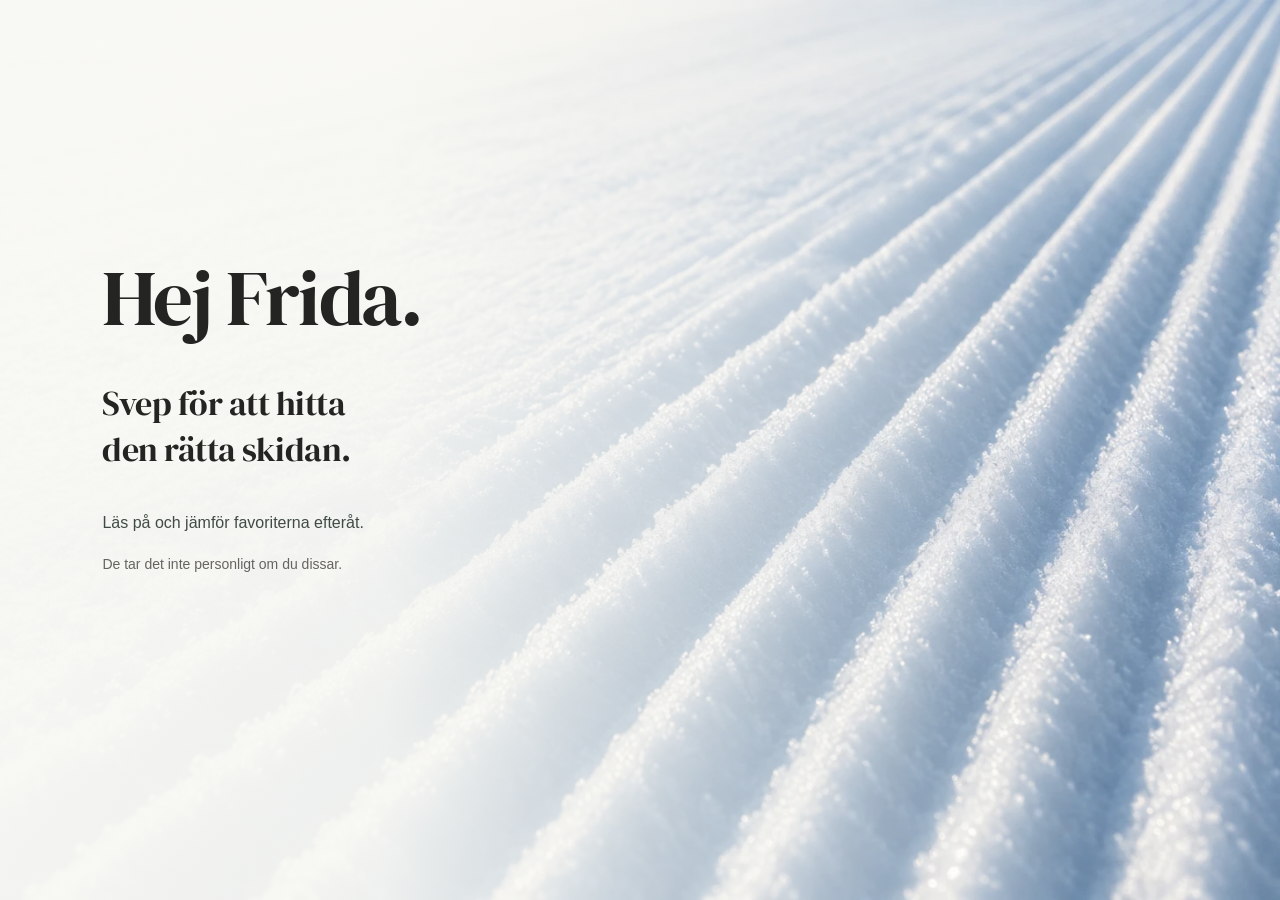
<file: index.html>
<!doctype html>
<html lang="sv" class="app-loading">
<head>
<meta charset="utf-8"><meta name="viewport" content="width=device-width, initial-scale=1">
<meta name="theme-color" content="#f8f8f4"><meta name="description" content="Tio pistskidor. Svep, välj och jämför. Min jämförelse till Frida, med tester, längder, radier och priser till Sverige.">
<title>Skidor till dig, Frida</title>
<style>html.app-loading{background:#fff}html.app-loading body{visibility:hidden}</style>
<link rel="preload" href="assets/corduroy-snow.webp" as="image"><link rel="stylesheet" href="style.css?v=20261024reset1">
</head>
<body>
<a class="skip" href="#content">Till innehållet</a>
<header class="header" hidden><div class="header-inner"><a class="wordmark" href="#start" aria-label="Till startsidan"><svg viewBox="0 0 28 30" aria-hidden="true"><path d="M6 25 15 5M14 25 23 5"/></svg>Till Frida</a><nav aria-label="Vyer"><button data-view="models"><svg class="nav-icon" viewBox="0 0 24 24" aria-hidden="true"><rect x="8" y="8" width="12" height="12" rx="2"/><path d="M16 8V5a2 2 0 0 0-2-2H5a2 2 0 0 0-2 2v9a2 2 0 0 0 2 2h3"/></svg><span class="nav-label">Dina val</span></button><button data-view="ranking"><svg class="nav-icon" viewBox="0 0 24 24" aria-hidden="true"><path d="M4 20V10h5v10M9 20V4h6v16M15 20v-7h5v7M3 20h18"/></svg><span class="nav-label">Topplista</span></button><button data-view="compare"><svg class="nav-icon" viewBox="0 0 24 24" aria-hidden="true"><rect x="3" y="4" width="7" height="16" rx="1.5"/><rect x="14" y="4" width="7" height="16" rx="1.5"/></svg><span class="nav-label">Jämför</span> <span id="nav-count">0</span></button></nav><button class="swipe-nav" data-view="intro">Svep igen</button><button class="about-button" data-about aria-label="Om guiden" title="Om guiden"><svg class="nav-icon" viewBox="0 0 24 24" aria-hidden="true"><circle cx="12" cy="12" r="9"/><path d="M9.1 9a3 3 0 0 1 5.8 1c0 2-3 2-3 4M12 17.5h.01"/></svg></button></div></header>
<main id="top" class="shell">
<div class="home-heading-wrap" hidden><h1 id="home-heading" class="home-heading" hidden>Dina skidval</h1><div class="home-actions"><button id="hidden-models" class="text-button" data-show-hidden hidden></button><button class="home-swipe" data-view="intro">Svep igen</button></div></div>
<section id="controls" aria-label="Dina val och sortering" hidden>
<div id="choice-filters" class="choice-filters" role="group" aria-label="Visa dina svepval"></div>
<div class="overview-toolbar"><label class="sort-control"><span>Rangordna skidorna efter</span><select id="perspective-select" aria-label="Sortera efter"></select></label><div class="toolbar-actions"><button id="reverse" class="sort-direction" title="Vänd sorteringen" aria-label="Vänd sorteringen" aria-pressed="false"><svg viewBox="0 0 24 24" aria-hidden="true"><path d="M8 4v16m-4-4 4 4 4-4M16 20V4m-4 4 4-4 4 4"/></svg><span>Lägst först</span></button></div></div>
</section>
<section id="content" tabindex="-1" aria-label="Skidjämförelse"></section>


</main>
<div id="compare-tray" class="compare-tray" hidden><div><span id="tray-count"></span><button id="clear-selection" class="text-button">Rensa</button></div><button class="primary-button" data-view="compare"><span>Jämför skidorna</span><svg viewBox="0 0 24 24" aria-hidden="true"><path d="M4 12h16m-6-6 6 6-6 6"/></svg></button></div>

<dialog id="about-dialog" class="about-dialog" aria-labelledby="about-title"><button class="dialog-close icon-button" aria-label="Stäng"><svg viewBox="0 0 24 24" aria-hidden="true"><path d="m6 6 12 12M18 6 6 18"/></svg></button><h2 id="about-title">Om uppgifterna</h2><p>Egenskaper (1–5), åkarnivå och rekommendationer är mina bedömningar. Högre poäng betyder mer av egenskapen.</p><p>Modellfakta och tester länkas på varje skida. Tester kan gälla andra längder eller årsmodeller. SkiEssentials är även återförsäljare.</p><p>Radien gäller rekommenderad längd. Bilder kan visa en annan längd av samma modell.</p><p>Priser och lager kontrollerades 21–24 oktober 2026.</p><h3>Dina val</h3><p>Dina val sparas bara i den här webbläsaren och delas inte med andra.</p><button id="manage-hidden" class="secondary-button" data-open-hidden>Visa dolda skidor</button><button class="secondary-button" data-clear-choices>Rensa mina svep</button><button class="secondary-button" data-reset-all>Återställ allt</button></dialog>

<dialog id="design-viewer" class="design-viewer" aria-labelledby="design-title"><header><h2 id="design-title">Jämför design</h2><button class="icon-button" data-close-design aria-label="Stäng bildjämförelsen" autofocus><svg viewBox="0 0 24 24" aria-hidden="true"><path d="m6 6 12 12M18 6 6 18"/></svg></button></header><div id="design-pair" class="design-pair"></div></dialog>
<dialog id="image-viewer" class="image-viewer" aria-labelledby="viewer-title"><header class="viewer-header"><h2 id="viewer-title"></h2><button data-image-action="close" class="icon-button" aria-label="Stäng bildvisaren" autofocus><svg viewBox="0 0 24 24" aria-hidden="true"><path d="m6 6 12 12M18 6 6 18"/></svg></button></header><div class="viewer-stage" aria-label="Skidbild. Svep åt sidan för att byta bild. Nyp för att zooma."><div class="viewer-image-frame"><img draggable="false" alt=""></div><p class="viewer-message" hidden></p></div><footer class="viewer-footer"><div class="viewer-tools"><div class="viewer-navigation"><button class="icon-button" data-image-action="prev" aria-label="Föregående bild"><svg viewBox="0 0 24 24" aria-hidden="true"><path d="m15 5-7 7 7 7"/></svg></button><button class="icon-button" data-image-action="next" aria-label="Nästa bild"><svg viewBox="0 0 24 24" aria-hidden="true"><path d="m9 5 7 7-7 7"/></svg></button></div><div class="viewer-zoom"><button class="icon-button" data-image-action="out" aria-label="Zooma ut"><svg viewBox="0 0 24 24" aria-hidden="true"><path d="M5 12h14"/></svg></button><button data-image-action="reset" aria-label="Återställ zoom">1×</button><button class="icon-button" data-image-action="in" aria-label="Zooma in"><svg viewBox="0 0 24 24" aria-hidden="true"><path d="M5 12h14M12 5v14"/></svg></button></div></div><p class="viewer-caption" aria-live="polite"></p><p class="viewer-help">Svep för att byta bild. Nyp för att zooma.</p></footer></dialog>

<div id="announcement" class="sr-only" role="status" aria-live="polite"></div><div id="toast" class="toast" role="status" hidden></div>
<script type="module" src="app.js?v=20261024reset1"></script>
</body></html>
</file>
<file: style.css>
@font-face{font-family:DM Serif;src:url('assets/DMSerifDisplay-Regular.ttf') format('truetype');font-display:swap}
:root{--paper:#f8f8f4;--ink:#242c2a;--muted:#666d68;--line:#dcded7;--accent:#315d51;--soft:#e8eee8;--white:#fff;--radius:14px;color-scheme:light;font-family:Arial,Helvetica,sans-serif;font-synthesis:none;font-size:16px;color:var(--ink);background:var(--paper)}
*{box-sizing:border-box}body{margin:0}button,input,select{font:inherit}button,a,select,input{ -webkit-tap-highlight-color:transparent}button{cursor:pointer;color:inherit}button{border:0;background:none}a{color:inherit;text-underline-offset:4px}button:disabled{opacity:.45;cursor:not-allowed}button:focus-visible,a:focus-visible,input:focus-visible,select:focus-visible,summary:focus-visible{outline:2px solid var(--accent);outline-offset:4px}button,a,input,select{touch-action:manipulation}.sr-only{position:absolute;width:1px;height:1px;padding:0;margin:-1px;overflow:hidden;clip:rect(0,0,0,0);white-space:nowrap;border:0}[hidden]{display:none!important}.skip{position:fixed;top:0;left:20px;transform:translateY(-120%);z-index:99;background:var(--white);padding:15px}.skip:focus{transform:none}
.header{border-bottom:1px solid var(--line);position:sticky;top:0;z-index:20;background:var(--paper)}.header-inner{max-width:1280px;min-height:78px;margin:auto;padding:0 48px;display:flex;align-items:center;justify-content:space-between;gap:24px}.wordmark{font-size:21px;font-weight:600;letter-spacing:-.6px;display:flex;align-items:center;gap:9px;text-decoration:none}.wordmark svg{width:26px;height:29px;stroke:var(--accent);stroke-width:2;fill:none}.edition{font-size:12px;font-weight:400;color:var(--muted);margin-left:5px;letter-spacing:0}nav{display:flex;gap:24px;align-self:stretch}nav button{position:relative;font-size:14px;padding:0 4px;color:var(--muted)}nav button[aria-current=page]{color:var(--ink)}nav button[aria-current=page]:after{content:'';position:absolute;bottom:0;height:2px;background:var(--accent);left:0;right:0}#nav-count{font-size:11px;padding:3px 6px;background:var(--soft);border-radius:5px;margin-left:4px}.about-button{font-size:13px}.about-button span{margin-left:8px}.shell{max-width:1280px;padding:0 48px;margin:auto}.hero{padding:65px 0 57px;display:flex;align-items:flex-end;justify-content:space-between;gap:32px}.eyebrow{font-size:11px;line-height:1.5;letter-spacing:1.8px;text-transform:uppercase;font-weight:600;margin:0 0 16px;color:var(--muted)}h1,h2,h3,p{margin-top:0}h1{font-family:DM Serif,Georgia,serif;font-weight:400;font-size:clamp(52px,6.6vw,86px);line-height:1.08;letter-spacing:-2.5px;margin:0 0 22px}h1 em{font-style:normal;color:var(--accent)}.intro{font-size:16px;color:var(--muted);line-height:1.7;margin-bottom:0}.profile{border-left:1px solid var(--line);padding:5px 0 3px 30px;min-width:270px}.profile-label{font-size:11px;text-transform:uppercase;letter-spacing:1.2px;color:var(--muted)}.profile p{font-size:22px;letter-spacing:-.5px;margin:16px 0 10px}.profile p span{color:#abb1aa;padding:0 5px}.profile div{font-size:13px;line-height:1.7;color:var(--muted)}.profile-foot{font-size:11px;display:block;margin-top:19px;color:var(--muted)}.content-head{display:flex;justify-content:space-between;align-items:center;border-top:1px solid var(--line);padding-top:27px;margin-bottom:22px;gap:16px}.content-head .eyebrow{margin:0}.muted{color:var(--muted)}.small{font-size:11px;line-height:1.6}.perspectives{display:flex;gap:5px;overflow:auto;padding-bottom:12px;scrollbar-width:thin}.perspectives button{font-size:13px;flex:none;min-height:41px;padding:10px 15px;border-radius:7px;transition:background .2s,color .2s}.perspectives button[aria-pressed=true]{background:var(--ink);color:white}.perspectives button:not([aria-pressed=true]):hover{background:var(--soft)}.filter-line{display:flex;justify-content:space-between;align-items:center;gap:20px;padding:16px 0;border-bottom:1px solid var(--line)}.search{display:flex;align-items:center;gap:9px;min-width:200px}.search svg{width:18px;height:18px;stroke:var(--muted);stroke-width:1.4;fill:none}.search input{border:0;background:transparent;padding:9px 0;width:220px;min-width:0;font-size:13px;color:var(--ink)}.search input::placeholder{color:var(--muted)}.filter-controls{display:flex;gap:22px;align-items:center}.check-filter{display:flex;align-items:center;gap:8px;font-size:12px;cursor:pointer}.check-filter input{accent-color:var(--accent);width:15px;height:15px}.filter-controls select{background:none;border:0;color:var(--ink);font-size:12px;max-width:145px;padding:10px 0}.icon-button{display:inline-flex;align-items:center;justify-content:center;width:40px;height:40px;border-radius:50%;flex:none}.icon-button:hover{background:var(--soft)}.icon-button svg{width:19px;height:19px;stroke:currentColor;stroke-width:1.5;fill:none}.icon-button[aria-pressed=true]{background:var(--soft)}
#content{scroll-margin-top:100px;outline:none}.perspective-intro{display:grid;grid-template-columns:1fr 1.05fr;gap:40px;padding:30px 0 25px;align-items:start}.perspective-intro h2{font-family:DM Serif,Georgia,serif;font-size:31px;font-weight:400;letter-spacing:-.7px;line-height:1.2;margin:0 0 10px}.kind{font-size:11px;color:var(--accent);text-transform:uppercase;letter-spacing:1px}.perspective-intro p{font-size:12px;line-height:1.7;color:var(--muted);margin:2px 0 0;max-width:550px}.result-note{display:flex;justify-content:space-between;font-size:11px;color:var(--muted);padding:7px 0 15px;border-bottom:1px solid var(--line)}.text-button{font-size:12px;text-decoration:underline;text-underline-offset:4px;padding:4px 0}.result-note .text-button{font-size:11px}.ranking-row{display:grid;grid-template-columns:42px 132px minmax(220px,1fr) 120px 100px 44px;gap:22px;align-items:center;min-height:170px;border-bottom:1px solid var(--line);padding:18px 0;position:relative}.rank-number{font-family:DM Serif,Georgia,serif;font-size:29px;color:#8a9289;font-variant-numeric:tabular-nums;align-self:start;margin-top:14px}.rank-number small{display:block;font-family:Arial,sans-serif;font-size:11px;margin-top:5px;letter-spacing:0;color:var(--muted)}.rank-image{width:132px;height:132px;border-radius:10px;overflow:hidden;background:#fff;display:flex;align-items:center;justify-content:center;padding:4px}.rank-image img{width:100%;height:100%;object-fit:contain;transition:transform .35s}.rank-image:hover img{transform:scale(1.06)}.model-name-button{text-align:left;padding:0;display:block}.brand{font-size:11px;letter-spacing:1.25px;text-transform:uppercase;color:var(--muted);display:block;margin-bottom:6px}.model-name-button h3{font-size:20px;letter-spacing:-.5px;line-height:1.2;margin:0 0 9px;font-weight:500}.row-copy .tag{font-size:11px;color:var(--accent)}.row-copy p{font-size:11px;line-height:1.6;color:var(--muted);margin:10px 0 0;max-width:425px}.row-metric strong{font-size:17px;font-weight:500;display:block;line-height:1.35}.row-metric span{display:block;font-size:11px;line-height:1.5;color:var(--muted);margin-top:5px}.row-metric .metric-small{font-size:13px}.select-ski{height:34px;width:34px;display:grid;place-content:center;border:1px solid var(--line);border-radius:50%;background:transparent;transition:background .2s,color .2s,border-color .2s}.select-ski svg{width:15px;height:15px;fill:none;stroke:currentColor;stroke-width:1.5}.select-ski[aria-pressed=true]{background:var(--accent);border-color:var(--accent);color:#fff}.select-ski:hover{border-color:var(--accent)}.empty{padding:60px 20px;text-align:center;border-bottom:1px solid var(--line)}.empty h2{font-family:DM Serif,Georgia,serif;font-weight:400;font-size:32px}.empty p{color:var(--muted);font-size:14px;line-height:1.7}.primary-button{background:var(--ink);border-radius:7px;color:white;font-size:12px;padding:13px 19px;min-height:43px}.primary-button:hover{background:var(--accent)}.primary-button span{margin-left:22px}.secondary-button{border:1px solid var(--line);border-radius:7px;font-size:12px;padding:11px 15px;min-height:43px}.secondary-button:hover{background:var(--soft)}
.model-grid{display:grid;grid-template-columns:repeat(4,minmax(0,1fr));gap:30px 22px;margin:28px 0 50px}.model-card{min-width:0;position:relative}.model-card-visual{height:235px;background:white;border-radius:var(--radius);position:relative;overflow:hidden}.model-card-visual>button:first-child{display:block;width:100%;height:100%;padding:15px}.model-card-visual img{width:100%;height:100%;object-fit:contain;transition:transform .4s}.model-card-visual:hover img{transform:scale(1.04)}.model-card-visual .select-ski{position:absolute;right:12px;top:12px;background:var(--white)}.model-card-visual .select-ski[aria-pressed=true]{background:var(--accent)}.image-count{position:absolute;bottom:12px;left:12px;display:flex;gap:4px;font-size:11px;color:var(--muted);pointer-events:none;background:var(--white);padding:4px 6px;border-radius:5px}.image-count svg{width:12px;height:12px;stroke:currentColor;fill:none}.model-card .brand{margin-top:19px}.model-card h3{font-size:17px;min-height:20px;margin-bottom:7px}.model-card .tag{font-size:11px;color:var(--accent)}.card-specs{display:flex;gap:16px;margin-top:17px;font-size:11px;color:var(--muted);border-top:1px solid var(--line);padding-top:14px}.card-specs strong{font-size:14px;display:block;color:var(--ink);font-weight:400;margin-bottom:4px}.learn{display:grid;grid-template-columns:1fr 1.05fr;gap:40px;padding:68px 0 60px;border-bottom:1px solid var(--line)}.learn h2{font-family:DM Serif,Georgia,serif;font-size:40px;font-weight:400;line-height:1.2;letter-spacing:-1px;margin:0}.learn-copy{display:grid;grid-template-columns:1fr 1fr;gap:25px}.learn-copy h3{font-size:14px;font-weight:500;margin:12px 0}.learn-copy p{font-size:12px;color:var(--muted);line-height:1.8;margin-bottom:0}.small-number{font-size:11px;color:var(--accent)}.learn-copy .learn-note{grid-column:1/-1;border-top:1px solid var(--line);padding-top:18px;font-size:11px}footer{padding:28px 0 105px;display:flex;align-items:center;justify-content:space-between;gap:24px}footer .wordmark{font-size:17px}footer p{font-size:11px;line-height:1.6;color:var(--muted);margin:0}footer button{font-size:11px}footer button span{margin-left:10px}.compare-tray{position:fixed;bottom:22px;left:50%;transform:translateX(-50%);padding:12px 13px 12px 22px;border-radius:12px;background:var(--white);box-shadow:0 6px 35px #192c2020;display:flex;justify-content:space-between;align-items:center;gap:40px;z-index:25;max-width:calc(100vw - 32px)}.compare-tray>div{display:flex;align-items:center;gap:20px;font-size:12px;white-space:nowrap}.compare-tray .text-button{font-size:11px;color:var(--muted)}.compare-tray .primary-button{white-space:nowrap}.compare-table-wrap{overflow:auto;border:1px solid var(--line);border-radius:var(--radius);margin:24px 0;scrollbar-width:thin}.compare-table{border-collapse:collapse;width:100%;table-layout:fixed;min-width:700px;font-size:12px}.compare-table th,.compare-table td{text-align:left;vertical-align:top;padding:18px;border-bottom:1px solid var(--line);border-right:1px solid var(--line);line-height:1.7}.compare-table th:first-child{width:145px;background:var(--paper);position:sticky;left:0;z-index:1;font-weight:400;color:var(--muted);font-size:11px}.compare-table thead th{background:var(--white);font-weight:500}.compare-table th:last-child,.compare-table td:last-child{border-right:0}.compare-table tr:last-child>*{border-bottom:0}.compare-product{width:100%;height:160px;object-fit:contain}.compare-table .brand{margin-top:12px}.compare-table h3{font-size:17px;line-height:1.2;margin-bottom:12px}.compare-actions{display:flex;gap:12px;flex-wrap:wrap}.compare-picker{display:flex;gap:8px;flex-wrap:wrap;margin:18px 0 28px}.compare-picker button{font-size:11px;border:1px solid var(--line);padding:10px 12px;border-radius:6px;min-height:39px}.compare-picker button[aria-pressed=true]{background:var(--soft);border-color:var(--accent)}.price-label{color:var(--accent);font-size:11px;line-height:1.6}.price-status{font-size:11px;line-height:1.6;color:var(--muted)}.offer-card{padding:20px 0;border-bottom:1px solid var(--line)}.offer-card strong{font-size:22px;font-weight:400}.offer-card p{font-size:12px;margin-top:10px}.offer-card .source-links{margin-top:12px}
dialog{border:0;border-radius:16px;padding:0;width:min(1040px,calc(100vw - 40px));max-height:90vh;max-height:90dvh;color:var(--ink);background:var(--paper);box-shadow:0 20px 100px #101d1740}dialog::backdrop{background:#19241e80}body:has(dialog[open]){overflow:hidden}.dialog-close{position:sticky;top:12px;float:right;margin:12px 12px 0 0;z-index:3;background:var(--white)}.detail-layout{display:grid;grid-template-columns:1fr 1fr;gap:38px;padding:16px 36px 36px;clear:both}.detail-gallery{position:sticky;top:0;align-self:start;min-width:0}.gallery-stage{position:relative;background:var(--white);border-radius:12px;height:350px;display:grid;place-content:center;overflow:hidden}.gallery-stage>img{width:100%;height:350px;object-fit:contain}.gallery-stage .gallery-next,.gallery-stage .gallery-prev{position:absolute;top:calc(50% - 20px);background:var(--paper);z-index:1}.gallery-prev{left:10px}.gallery-next{right:10px}.gallery-caption{display:flex;justify-content:space-between;gap:10px;font-size:11px;color:var(--muted);margin:12px 0}.gallery-thumbs{display:grid;grid-template-columns:repeat(4,1fr);gap:8px}.gallery-thumbs button{padding:3px;border:1px solid var(--line);border-radius:7px;height:65px;background:white;overflow:hidden}.gallery-thumbs button[aria-pressed=true]{border-color:var(--accent)}.gallery-thumbs img{width:100%;height:100%;object-fit:contain}.image-credit{font-size:11px;line-height:1.7;color:var(--muted);margin:15px 0 0}.detail-copy .brand{margin-top:0}.detail-copy h2{font-family:DM Serif,Georgia,serif;font-size:38px;font-weight:400;line-height:1.08;letter-spacing:-.7px;margin-bottom:14px}.detail-tag{color:var(--accent);font-size:12px}.detail-specs{display:grid;grid-template-columns:repeat(3,1fr);padding:22px 0;margin:20px 0;border-top:1px solid var(--line);border-bottom:1px solid var(--line);gap:12px}.detail-specs strong{display:block;font-size:21px;font-weight:400}.detail-specs span{display:block;font-size:11px;color:var(--muted);line-height:1.5;margin-top:7px}.detail-copy h3{font-size:13px;font-weight:600;margin:23px 0 10px}.detail-copy p{font-size:12px;line-height:1.8;color:var(--muted);margin-bottom:10px}.detail-copy .judgment{padding:15px 0;border-bottom:1px solid var(--line)}.judgment>span{font-size:11px;letter-spacing:1px;text-transform:uppercase;color:var(--accent)}.behavior{display:grid;grid-template-columns:1fr 1fr;gap:15px}.behavior>div{padding:15px 0;border-bottom:1px solid var(--line)}.behavior span{font-size:11px;color:var(--muted);display:block}.behavior strong{font-size:12px;font-weight:400;line-height:1.6;display:block;margin-top:7px}.source-links{display:flex;flex-direction:column;gap:10px;margin-top:15px}.source-links a{font-size:11px;line-height:1.5;color:var(--accent);width:fit-content}.source-links a:after{content:' ↗';font-size:11px}.detail-copy details{margin-top:20px;font-size:12px;border-top:1px solid var(--line);padding-top:16px}.detail-copy summary{cursor:pointer;line-height:1.5;padding:5px 0}.detail-copy details p{margin-top:12px}.about-dialog{max-width:650px;padding:35px 40px}.about-dialog .dialog-close{margin:-18px -22px 0 0}.about-dialog h2{font-family:DM Serif,Georgia,serif;font-size:37px;font-weight:400;line-height:1.1;clear:both}.about-dialog h3{font-size:14px;margin:24px 0 10px}.about-dialog p{font-size:13px;line-height:1.8;color:var(--muted)}.toast{position:fixed;bottom:100px;left:50%;transform:translateX(-50%);z-index:40;background:var(--ink);color:white;padding:13px 20px;border-radius:8px;font-size:12px;text-align:center;max-width:calc(100vw - 32px)}
::view-transition-old(root){animation:fade-out .15s ease both}::view-transition-new(root){animation:fade-in .28s ease both}@keyframes fade-out{to{opacity:0;transform:translateY(-4px)}}@keyframes fade-in{from{opacity:0;transform:translateY(7px)}to{opacity:1;transform:translateY(0)}}@keyframes dialog-in{from{opacity:0;transform:translateY(12px)}to{opacity:1;transform:translateY(0)}}dialog[open]{animation:dialog-in .25s ease-out}.header{view-transition-name:header}.compare-tray{view-transition-name:tray}html{scroll-behavior:smooth}
@media(min-width:1500px){.hero{padding-top:80px;padding-bottom:68px}}
@media(max-width:1000px){.shell{padding:0 30px}.header-inner{padding:0 30px}.ranking-row{grid-template-columns:30px 105px minmax(170px,1fr) 100px 85px 35px;gap:15px}.rank-image{width:105px;height:115px}.row-copy p{font-size:11px}.model-name-button h3{font-size:17px}.model-grid{grid-template-columns:repeat(3,1fr)}.profile{min-width:235px;padding-left:24px}.filter-controls{gap:13px}.detail-layout{gap:25px;padding:16px 25px 30px}.gallery-stage,.gallery-stage>img{height:310px}.header nav{gap:15px}}
@media(max-width:760px){.shell{padding:0 22px}.header-inner{padding:0 22px;min-height:65px;gap:10px}.wordmark{font-size:18px}.wordmark svg{width:20px}.edition{font-size:11px}.about-button{display:none}.header nav{gap:15px}.header nav button{font-size:12px}.hero{padding:43px 0 30px;gap:26px;display:block}h1{font-size:61px;letter-spacing:-2px;margin-bottom:17px}.intro{font-size:14px;line-height:1.7}.profile{border-left:0;border-top:1px solid var(--line);padding:20px 0 0;margin-top:27px;display:grid;grid-template-columns:1fr 1fr;column-gap:15px}.profile-label{font-size:11px;grid-column:1}.profile p{font-size:18px;margin:8px 0 0;grid-column:1}.profile div{font-size:11px;grid-column:2;grid-row:1/3;align-self:center}.profile-foot{font-size:11px;grid-column:1/-1;margin-top:12px}.content-head{padding-top:21px;margin-bottom:18px}.content-head .small{font-size:11px}.eyebrow{font-size:11px;letter-spacing:1.4px}.perspectives{gap:4px;margin-right:-22px;padding-right:22px;padding-bottom:10px}.perspectives button{font-size:12px;padding:10px 12px}.filter-line{display:block;padding:8px 0 12px}.search{min-width:0}.search input{width:100%;font-size:12px}.filter-controls{margin-top:10px;justify-content:space-between;gap:12px}.check-filter{font-size:11px}.filter-controls select{font-size:11px}.icon-button{width:35px;height:35px}.perspective-intro{grid-template-columns:1fr;gap:14px;padding:24px 0 20px}.perspective-intro h2{font-size:29px;margin-bottom:8px}.perspective-intro p{font-size:11px;line-height:1.8}.kind{font-size:11px}.ranking-row{grid-template-columns:24px 83px minmax(0,1fr) 32px;gap:10px;padding:18px 0;min-height:160px}.rank-number{font-size:25px;margin-top:10px}.rank-image{width:83px;height:108px}.row-copy{grid-column:3}.model-name-button h3{font-size:16px;margin-bottom:8px}.brand{font-size:11px;margin-bottom:5px}.row-copy .tag{font-size:11px}.row-copy p{font-size:11px;margin-top:8px}.ranking-row>.select-ski{grid-column:4;grid-row:1;align-self:start;margin-top:8px}.row-metric{grid-row:2;grid-column:3/5;margin-top:0;display:flex;align-items:baseline;gap:7px}.row-metric strong{font-size:14px;display:inline}.row-metric span{font-size:11px;display:inline;margin:0}.row-metric.secondary{grid-column:2;grid-row:2;display:block;text-align:center}.row-metric.secondary strong{display:block;font-size:12px}.row-metric.secondary span{display:block;font-size:11px;margin-top:4px}.ranking-row .metric-small{font-size:12px}.result-note{font-size:11px}.model-grid{grid-template-columns:repeat(2,minmax(0,1fr));gap:25px 14px}.model-card-visual{height:200px}.model-card-visual>button:first-child{padding:10px}.model-card h3{font-size:15px;line-height:1.2}.model-card .brand{margin-top:16px}.card-specs{gap:11px;font-size:11px;flex-wrap:wrap}.card-specs strong{font-size:13px}.model-card .tag{font-size:11px}.learn{grid-template-columns:1fr;gap:30px;padding:42px 0}.learn h2{font-size:35px}.learn-copy{gap:20px}.learn-copy p{font-size:11px}.learn-copy h3{font-size:13px}.learn-copy .learn-note{font-size:11px}footer{flex-wrap:wrap;gap:18px;padding-bottom:115px}footer p{order:3;width:100%;font-size:11px}footer button{margin-left:auto}.compare-tray{width:calc(100vw - 28px);bottom:14px;padding:10px 10px 10px 15px;gap:12px}.compare-tray>div{font-size:11px;gap:12px}.compare-tray .primary-button{font-size:11px;padding:12px}.compare-tray .primary-button span{margin-left:12px}.compare-table th:first-child{width:112px}.compare-table th,.compare-table td{padding:13px}.compare-table{font-size:11px;min-width:680px}.compare-product{height:130px}.compare-table h3{font-size:15px}.detail-layout{display:block;padding:10px 20px 30px}.detail-gallery{position:static}.gallery-stage,.gallery-stage>img{height:285px}.detail-copy{margin-top:28px}.detail-copy h2{font-size:34px}.gallery-thumbs button{height:58px}dialog{width:calc(100vw - 20px);max-height:94vh;max-height:94dvh;border-radius:12px}.dialog-close{top:10px;margin:10px 10px 0 0}.detail-specs strong{font-size:19px}.about-dialog{padding:30px 23px}.about-dialog .dialog-close{margin:-15px -10px 0 0}.about-dialog h2{font-size:32px}.about-dialog p{font-size:12px}}
@media(max-width:380px){.header-inner{padding:0 14px}.shell{padding:0 16px}.header nav{gap:8px}.wordmark{font-size:16px}.header .edition{display:none}h1{font-size:52px}.profile div{font-size:11px}.ranking-row{grid-template-columns:20px 70px minmax(0,1fr) 30px;gap:8px}.rank-image{width:70px}.model-name-button h3{font-size:14px}.card-specs{gap:9px}.model-card-visual{height:170px}.model-card h3{font-size:14px}.check-filter{font-size:11px}}
@media(prefers-reduced-motion:reduce){*,*::before,*::after{animation-duration:.001ms!important;transition-duration:.001ms!important;scroll-behavior:auto!important}::view-transition-old(root),::view-transition-new(root){animation:none!important}}
.detail-top{display:flex;justify-content:space-between;align-items:center;gap:20px;padding:8px 0 30px}.detail-layout{padding:0 0 45px;gap:55px;grid-template-columns:1fr 1fr}.detail-copy .description{font-size:14px;line-height:1.8;margin-top:20px}.detail-gallery{top:105px}.detail-copy p{overflow-wrap:anywhere}.score-bars{display:grid;gap:17px;margin:24px 0 30px}.score-bar>div:first-child{display:flex;align-items:baseline;justify-content:space-between;gap:10px;font-size:11px;margin-bottom:8px}.score-bar strong{font-weight:500;font-size:12px;white-space:nowrap}.score-bar strong span{font-size:11px;color:var(--muted);font-weight:400}.score-bar small{font-size:11px;color:var(--muted);font-weight:400}.meter-track{height:5px;border-radius:4px;background:#dde2dc;overflow:hidden}.meter-track>span{display:block;height:100%;background:var(--accent);border-radius:4px;transform-origin:left;animation:meter-fill .4s ease-out}.score-method{padding:28px 0;border-top:1px solid var(--line)}.score-method h3{font-family:DM Serif,Georgia,serif;font-size:26px;font-weight:400}.score-method>p{font-size:12px;line-height:1.8;color:var(--muted);max-width:700px}.score-method>div{display:grid;grid-template-columns:1fr 1fr;gap:5px 40px;margin-top:20px}.score-method>div p{font-size:11px;line-height:1.8;color:var(--muted)}.score-method strong{display:block;font-weight:500;color:var(--ink)}.compare-options{display:flex;justify-content:space-between;gap:20px;align-items:center;margin:24px 0}.compare-options label{display:flex;align-items:center;gap:8px;font-size:12px}.compare-options input{accent-color:var(--accent)}.compare-table .score-bar>div:first-child{font-size:11px;flex-wrap:wrap}.compare-table .score-bar>div:first-child>span{display:none}.compare-table th>span.small{display:block;margin-top:8px;font-size:11px}.price-breakdown{font-size:11px;margin:20px 0;display:grid;gap:10px}.price-breakdown>div{display:flex;justify-content:space-between;gap:20px}.price-breakdown dt{color:var(--muted)}.price-breakdown dd{margin:0;text-align:right;flex:none}.gallery-stage{cursor:default}.image-credit a{overflow-wrap:anywhere}.model-name-button:hover h3{color:var(--accent)}.select-ski:focus-visible{outline-offset:4px}.rank-image img{mix-blend-mode:multiply}.model-card-visual img{mix-blend-mode:multiply}.detail-specs{overflow-wrap:anywhere}.compare-table .price-status{font-size:11px}.detail-gallery .gallery-thumbs button img{mix-blend-mode:multiply}
@keyframes meter-fill{from{transform:scaleX(0)}to{transform:scaleX(1)}}
@media(max-width:760px){.detail-layout{padding:0 0 35px;display:block}.detail-top{padding-bottom:22px;gap:12px}.detail-top .text-button{font-size:11px}.detail-top .secondary-button{font-size:11px;padding:10px}.score-method>div{grid-template-columns:1fr;gap:0}.compare-options{align-items:start}.compare-options label{font-size:11px;flex:none}.compare-options .small{font-size:11px}.detail-copy .description{font-size:13px}.price-breakdown{font-size:11px}}
@media print{.header,.compare-tray,.select-ski,#controls,footer button{display:none!important}.shell{max-width:100%;padding:0}.hero{padding:20px 0}.ranking-row{break-inside:avoid}.learn{display:none}.model-grid{grid-template-columns:repeat(3,1fr)}body{background:#fff}}

.hero{padding-top:38px;padding-bottom:35px}.hero>.eyebrow{display:none}.intro{font-size:16px}.row-copy p{font-size:12px}.perspective-intro p{font-size:13px}.detail-copy p{font-size:14px}.detail-copy .small,.image-credit{font-size:12px}.about-dialog p{font-size:14px}.score-bar>div:first-child{font-size:12px}.score-method p{font-size:13px}.content-head{padding-top:21px;margin-bottom:15px}.learn-copy p{font-size:13px}.hero>div>.eyebrow,.learn>div>.eyebrow,.small-number{display:none}.hero h1{font-size:clamp(52px,6.6vw,78px)}@media(max-width:760px){.hero{padding:32px 0 26px}.hero h1{font-size:56px}.row-copy p{font-size:12px}.perspective-intro p{font-size:12px}.intro{font-size:14px}.detail-copy p{font-size:13px}.detail-layout{gap:0}.score-bar>div:first-child{font-size:12px}.learn-copy p{font-size:13px}}
.header nav button{white-space:nowrap}.hero h1{font-size:clamp(48px,6vw,70px)}@media(max-width:760px){.header .edition{display:none}.header-inner{gap:12px}.header nav{gap:12px}.hero h1{font-size:49px}.hero{padding:26px 0 22px}.profile{margin-top:20px;padding-top:16px}.profile-foot{display:none}.perspectives{scrollbar-width:none}.perspectives::-webkit-scrollbar{display:none}.profile p{white-space:nowrap;font-size:17px}.rank-image{min-height:108px}}
.detail-copy h1{font-family:DM Serif,Georgia,serif;font-size:38px;font-weight:400;line-height:1.08;letter-spacing:-.7px;margin:0 0 14px}.detail-copy h1:focus{outline:none}@media(max-width:760px){.detail-copy h1{font-size:34px}}
.hero .intro{max-width:560px}.hero h1 em{color:var(--ink)}.about-button{max-width:160px;line-height:1.5}.detail-copy h1{font-size:38px}.header .wordmark svg{display:none}@media(max-width:760px){.header .wordmark{font-size:17px;white-space:nowrap}.hero h1{font-size:49px}.detail-copy h1{font-size:34px}}
/* A small personal presentation, rather than a conventional website shell. */
body{background:#f6f6ef;padding-bottom:24px}.header{position:sticky;top:12px;width:fit-content;max-width:calc(100vw - 28px);margin:12px auto 0;border:0;background:#fff;border-radius:12px;box-shadow:0 3px 22px #28342b09}.header-inner{padding:0 10px;min-height:49px;gap:15px}.header .wordmark{display:none}.header nav{gap:3px;align-self:center}.header nav button{padding:11px 19px;font-size:13px;min-height:43px;border-radius:8px}.header nav button[aria-current=page]{background:var(--ink);color:white}.header nav button[aria-current=page]:after{display:none}.header nav button[aria-current=page] #nav-count{color:var(--ink)}.about-button{font-size:11px;padding:10px 8px;margin-right:4px}.about-button span{display:none}.shell{max-width:1200px}.hero{padding:43px 0 35px;align-items:center}.letter-from{font-size:13px;color:var(--muted);margin-bottom:19px}.hero h1{font-size:clamp(43px,5.4vw,64px);line-height:1.08;letter-spacing:-1.6px}.hero .intro{max-width:480px;font-size:14px;line-height:1.8}.profile{min-width:235px;padding-left:24px}.profile div{max-width:230px}.content-head{display:none}.perspectives{padding-top:8px;gap:4px}.perspectives button{background:transparent}.filter-line{border-bottom:0;padding:9px 0 16px}.model-grid{gap:28px 22px;margin-top:14px}.model-card{transition:transform .28s cubic-bezier(.2,.8,.2,1)}.model-card:hover{transform:translateY(-5px)}.model-card-visual{height:265px;background:#eceee7;isolation:isolate;overflow:hidden}.model-card-visual>button:first-child{padding:21px}.model-card-visual img{mix-blend-mode:multiply}.model-card:nth-child(2n) .model-card-visual{background:#eee9df}.model-card:nth-child(3n) .model-card-visual{background:#e6ece8}.model-card:nth-child(4n) .model-card-visual{background:#e8e9ee}.model-card-visual>button:first-child img{transform:rotate(-5deg);transition:transform .4s cubic-bezier(.2,.8,.2,1)}.model-card:nth-child(even) .model-card-visual>button:first-child img{transform:rotate(5deg)}.model-card-visual:hover>button:first-child img{transform:rotate(0) scale(1.07)}.model-card-visual .select-ski{width:42px;height:42px}.model-card h3{font-size:18px}.model-card .brand{font-size:11px;margin-top:17px}.image-count{background:transparent;color:#546154}.card-specs{border-top:0;padding-top:0;margin-top:16px}.perspective-intro{padding:22px 0 12px;gap:30px}.perspective-intro h2{font-size:29px}.perspective-intro p{font-size:13px}.models-view .perspective-intro{display:block}.models-view .perspective-intro p{margin-top:14px;max-width:620px}.models-view .perspective-intro .kind{display:none}.models-view .perspective-intro h2{font-family:Arial,Helvetica,sans-serif;font-size:17px;font-weight:400;letter-spacing:-.2px}.learn{padding:38px 0;margin-top:30px;border-bottom:0}.learn h2{font-size:31px}.detail-top{padding-top:40px}.detail-gallery{top:95px}.gallery-thumbs{grid-template-columns:repeat(5,minmax(0,1fr))}.gallery-thumbs button{min-width:0}.compare-table-wrap{background:#fff}.compare-table th:first-child{background:#f6f6ef}.about-dialog{background:#f6f6ef}.score-method{padding-bottom:70px}.model-name-button h3{transition:color .2s}.model-card .tag{font-size:12px;line-height:1.5}.compare-tray{bottom:17px}.letter-end{font-size:13px;line-height:1.8;color:var(--muted);padding:26px 0 95px}.presentation-hint{font-size:12px;color:var(--muted)}
@media(max-width:760px){.header{top:9px;margin-top:9px;max-width:calc(100vw - 24px);border-radius:10px}.header-inner{padding:3px 5px;min-height:48px;gap:4px}.header nav{gap:2px}.header nav button{padding:11px 17px;font-size:12px;min-height:42px}.header .about-button{display:none}.shell{padding:0 19px}.hero{padding:30px 0 17px;display:block}.letter-from{font-size:12px;margin-bottom:16px}.hero h1{font-size:43px;line-height:1.08;letter-spacing:-1.2px;margin-bottom:18px}.hero .intro{font-size:13px;line-height:1.8;max-width:350px}.profile{display:flex;flex-wrap:wrap;align-items:center;gap:7px 15px;margin-top:20px;padding:14px 0;border-bottom:1px solid var(--line);border-top:1px solid var(--line);min-width:0}.profile-label{display:none}.profile p{margin:0;font-size:15px;white-space:nowrap}.profile div{font-size:11px;line-height:1.5;max-width:185px}.profile div br{display:none}.perspectives{margin-right:-19px;padding-right:19px;padding-top:5px}.perspectives button{font-size:12px;padding:11px 13px;min-height:44px}.filter-line{padding-bottom:5px}.filter-controls{margin-top:5px;gap:8px}.filter-controls select{max-width:125px;min-height:42px}.check-filter{font-size:11px}.model-grid{gap:26px 13px;margin-top:17px}.model-card-visual{height:225px;border-radius:12px}.model-card-visual>button:first-child{padding:16px}.model-card-visual .select-ski{width:39px;height:39px;right:8px;top:8px}.model-card h3{font-size:16px;line-height:1.2;min-height:38px;margin-bottom:6px}.model-card .brand{font-size:11px;margin-top:15px}.model-card .tag{font-size:11px;line-height:1.5;display:block;min-height:32px}.card-specs{gap:9px;margin-top:12px}.card-specs strong{font-size:13px}.card-specs span{font-size:11px}.image-count{font-size:11px;left:8px;bottom:8px}.perspective-intro{padding-top:20px}.perspective-intro h2{font-size:27px}.perspective-intro p{font-size:12px}.models-view .perspective-intro h2{font-size:16px}.models-view .perspective-intro p{font-size:12px;margin-top:10px}.learn{padding-top:25px;gap:24px}.learn h2{font-size:29px}.detail-top{padding-top:28px}.gallery-thumbs{display:flex;overflow-x:auto;gap:8px;padding-bottom:3px}.gallery-thumbs button{min-width:65px;height:63px}.gallery-stage,.gallery-stage>img{height:300px}.gallery-stage .icon-button{width:43px;height:43px}.detail-copy{margin-top:25px}.detail-top .secondary-button{min-height:44px;padding:10px 13px;font-size:11px}.compare-options{flex-wrap:wrap;gap:8px}.compare-table{min-width:840px}.compare-table th:first-child{width:110px}.compare-picker button{min-height:44px}.select-ski{width:39px;height:39px}.ranking-row{grid-template-columns:22px 80px minmax(0,1fr) 39px}.rank-image{width:80px}.compare-tray{width:calc(100vw - 24px);padding:10px 10px 10px 14px}.compare-tray .primary-button{min-height:44px}.detail-copy .source-links a{line-height:1.7;padding:3px 0}.letter-end{font-size:12px}.profile-foot{display:none}}
@media(max-width:360px){.shell{padding:0 14px}.header nav button{padding:11px 13px}.hero h1{font-size:38px}.model-card-visual{height:200px}.profile{gap:7px 10px}.profile div{max-width:165px}.model-card h3{font-size:15px}.card-specs{column-gap:9px;row-gap:10px}.ranking-row{grid-template-columns:20px 64px minmax(0,1fr) 35px;gap:7px}.rank-image{width:64px}.select-ski{width:35px;height:35px}}
@media(prefers-reduced-motion:reduce){.model-card,.model-card img{transition:none!important}.model-card:hover{transform:none}.model-card-visual>button:first-child img{transform:none!important}}

.year-choice{padding:20px 0 25px;margin-bottom:22px;border:0}.year-tabs{display:flex;gap:8px;flex-wrap:wrap}.year-tabs button{border:1px solid var(--line);border-radius:7px;min-height:44px;padding:11px 16px;font-size:12px}.year-tabs button[aria-pressed=true]{border-color:var(--accent);background:var(--accent);color:white}.year-choice>p{font-size:12px;line-height:1.8;color:var(--muted);max-width:750px;margin:18px 0 12px}.year-choice>.source-links{display:flex;flex-direction:row;gap:15px;flex-wrap:wrap}.year-choice.compact{padding:0;margin:12px 0;border:0}.year-choice.compact .year-tabs{gap:4px}.year-choice.compact button{padding:7px;min-height:35px;font-size:10px}.compare-year{display:block;font-size:11px;color:var(--muted);margin:10px 0}.wide-product{rotate:-90deg}.gallery-stage>img{rotate:0deg}.year-tabs button:focus-visible{outline-offset:3px}.detail-copy>.description{max-width:600px}.gallery-caption{line-height:1.7}.image-credit{line-height:1.8}
@media(max-width:760px){.year-choice{padding:14px 0 20px;margin-bottom:22px}.year-tabs{gap:7px}.year-tabs button{font-size:12px;padding:12px;min-height:46px}.year-choice>p{font-size:12px}.year-choice>.source-links{flex-direction:column;gap:7px}.year-choice.compact button{min-height:40px}.gallery-stage .gallery-prev[hidden],.gallery-stage .gallery-next[hidden]{display:none}.header nav button{padding:11px 17px}.model-card-visual .wide-product{rotate:-90deg}}

/* The skis lead. Sorting is compact; secondary filters open on demand. */
::selection{background:#d5e4d8;color:var(--ink)}
input{caret-color:var(--accent)}
.shell{padding-bottom:90px}
#controls{margin-top:34px}
.overview-toolbar{display:flex;justify-content:space-between;align-items:center;gap:16px;min-height:52px;margin-bottom:14px}
.sort-control{display:flex;align-items:center;gap:10px;min-width:0}
.sort-control>span{font-size:12px;color:var(--muted)}
.sort-control select{min-height:44px;max-width:230px;padding:10px 24px 10px 4px;border:0;background:transparent;color:var(--ink);font-size:14px;cursor:pointer}
.toolbar-actions{display:flex;align-items:center;gap:8px}
#filters-toggle{font-size:12px;min-height:44px;padding:10px}
#filters-toggle[aria-expanded=true]{color:var(--accent);text-decoration:underline;text-underline-offset:5px}
.filter-line{padding:7px 0 20px;margin-bottom:10px;border-bottom:1px solid var(--line)}
.recommended-length{display:flex;flex-direction:column;gap:5px;font-size:11px;color:var(--muted);margin:11px 0 0;line-height:1.5}
.recommended-length strong{font-size:14px;font-weight:400;color:var(--ink)}
.model-grid{margin-top:0;row-gap:34px}
.model-card h3{margin-bottom:0}
.model-card-visual .select-ski,.select-ski,.icon-button{min-width:44px;min-height:44px}
.model-card-visual{background:#eceee7}
.perspective-intro h1{font-family:DM Serif,Georgia,serif;font-size:31px;font-weight:400;letter-spacing:-.7px;line-height:1.2;margin:0 0 10px}
.perspective-intro .kind{font-size:11px;text-transform:none;letter-spacing:0}
.header .about-button{display:block;font-size:12px;min-width:44px;min-height:44px;margin:0;padding:10px}
.year-choice.compact button{min-height:44px}
.detail-identity{margin:0 0 20px}
.detail-identity h1{font-size:38px;line-height:1.15;letter-spacing:-.7px;margin:7px 0 12px}
.year-choice details{margin-top:8px}
.year-choice details summary{font-size:12px;min-height:44px;padding:12px 0;cursor:pointer}
.year-choice details p{font-size:12px;line-height:1.8;color:var(--muted);max-width:750px;margin:8px 0 15px}
.year-choice details .source-links{margin-bottom:6px}
.score-method summary{font-size:16px;cursor:pointer;min-height:44px;padding:10px 0}
.score-method>p{margin-top:14px}
.row-metric.secondary span{line-height:1.5}
@media(max-width:760px){
 #controls{margin-top:23px}
 .header nav button{padding:11px 12px;min-height:44px}
 .header-inner{gap:0}
 .overview-toolbar{gap:6px;margin-bottom:15px}
 .sort-control{gap:5px}
 .sort-control>span{display:none}
 .sort-control select{font-size:13px;max-width:190px;padding-left:0}
 .toolbar-actions{gap:0}
 #filters-toggle{font-size:12px;padding:10px 6px}
 .filter-line{padding-top:0;padding-bottom:16px}
 .filter-controls{margin-top:10px}
 .model-grid{margin-top:0;row-gap:28px}
 .model-card h3{min-height:38px;margin-bottom:0}
 .model-card .brand{margin-top:13px}
 .recommended-length{margin-top:9px;font-size:11px;gap:3px}
 .recommended-length strong{font-size:13px}
 .model-card-visual .select-ski{right:7px;top:7px}
 .perspective-intro h1{font-size:28px}
 .detail-identity h1{font-size:32px}
 .ranking-row{grid-template-columns:22px 74px minmax(0,1fr) 44px;gap:8px}
 .rank-image{width:74px}
 .row-metric.secondary span{font-size:10px}
}
@media(max-width:360px){
 .header nav button{padding:11px 8px}
 .sort-control select{max-width:160px;font-size:12px}
 .ranking-row{grid-template-columns:18px 60px minmax(0,1fr) 44px;gap:7px}
 .rank-image{width:60px}
}
/* A quiet product presentation: warm paper, black type, real objects. */
:root{--paper:#f4f3ef;--ink:#242422;--muted:#65645f;--line:#d9d8d1;--accent:#353d38;--soft:#e6e7e0;--white:#fff}
body{background:var(--paper);padding-bottom:0}
.header{top:0;width:100%;max-width:1280px;margin:0 auto;background:var(--paper);border-radius:0;box-shadow:none}
.header-inner{padding:15px 48px;min-height:76px;gap:24px}
.header .wordmark{display:block;font-family:DM Serif,Georgia,serif;font-size:19px;font-weight:400;white-space:nowrap}
.header nav{gap:26px}
.header nav button,.header nav button[aria-current=page]{background:none;color:var(--muted);border-radius:0;padding:10px 0;min-height:44px;font-size:13px}
.header nav button[aria-current=page]{color:var(--ink);text-decoration:underline;text-underline-offset:8px}
.header nav button[aria-current=page]:after{display:none}
.header .about-button{font-size:12px;padding:10px 0;min-width:28px}
.swipe-nav{margin-left:auto;font-size:12px;min-height:44px;white-space:nowrap;border-bottom:1px solid var(--ink);padding:10px 0}
.shell{max-width:1280px;padding:0 48px 100px}
.home-heading-wrap{display:flex;align-items:center;justify-content:space-between;gap:20px;margin:45px 0 30px}
.home-heading{font-size:50px;line-height:1.1;letter-spacing:-1.3px;margin:0}
.home-swipe{display:none}
#controls{margin-top:26px}
.home-heading-wrap+#controls{margin-top:0}
.choice-filters{display:flex;align-items:center;gap:22px;overflow-x:auto;scrollbar-width:thin;margin-bottom:12px;border-bottom:1px solid var(--line)}
.choice-filters button{display:flex;align-items:center;gap:7px;min-height:48px;font-size:13px;padding:10px 0;white-space:nowrap;color:var(--muted);border-bottom:1px solid transparent}
.choice-filters button[aria-pressed=true]{color:var(--ink);border-color:var(--ink)}
.choice-filters button span{font-size:10px;font-variant-numeric:tabular-nums;opacity:.8}
.choice-filters .hidden-filter{margin-left:auto}
.overview-toolbar{min-height:48px;margin-bottom:34px}
.sort-control select{font-size:13px}
.model-grid{grid-template-columns:repeat(3,minmax(0,1fr));gap:64px 38px}
.model-card,.model-card:hover{transform:none}
.model-card-heading{display:flex;justify-content:space-between;align-items:start;gap:10px;min-height:70px}
.model-card .brand{margin:0 0 7px;font-size:10px;letter-spacing:1.2px}
.model-card h3{font-size:21px;font-weight:400;letter-spacing:-.4px;line-height:1.25;min-height:0}
.model-card-heading .select-ski{margin-top:0;background:transparent;border-color:var(--line);width:40px;height:40px;min-width:40px;min-height:44px}
.model-card-visual,.model-card:nth-child(n) .model-card-visual{width:100%;height:330px;border-radius:0;display:grid;place-items:center;position:relative;padding:14px 20px 32px!important;background:transparent;isolation:isolate;overflow:hidden}
.model-card-visual img{width:100%;height:100%;object-fit:contain;mix-blend-mode:multiply;transform:none!important;transition:scale .6s cubic-bezier(.16,1,.3,1)}
.model-card-visual:hover img{scale:1.04}
.model-card-visual img.wide-product{width:270px;height:140px;max-width:none;rotate:-90deg}
.image-count{position:absolute;bottom:0;left:0;font-size:10px;color:var(--muted);padding:0;background:none}
.model-card-facts{display:grid;grid-template-columns:1fr 1fr;gap:10px;border-top:1px solid var(--line);padding-top:17px;margin-top:15px}
.model-card-facts p{display:flex;flex-direction:column;gap:7px;font-size:10px;color:var(--muted);line-height:1.4;margin:0}
.model-card-facts strong{font-size:15px;font-weight:400;color:var(--ink)}
.model-card-price{display:flex;justify-content:space-between;align-items:baseline;gap:12px;padding:19px 0 15px;border-bottom:1px solid var(--line)}
.model-card-price strong{font-size:17px;font-weight:400;white-space:nowrap}
.model-card-price span{font-size:10px;color:var(--muted);text-align:right;line-height:1.5}
.model-card-bottom{display:flex;justify-content:space-between;align-items:center;gap:12px;padding-top:8px}
.choice-label{font-size:11px;color:var(--muted)}
.choice-label.like{color:#365446}
.choice-label.dislike{color:#80544c}
.hide-ski{min-height:44px;padding:8px 0;font-size:11px;color:var(--muted);text-decoration:underline;text-underline-offset:4px}
.detail-choice{display:flex;gap:9px;margin-top:23px;align-items:center;flex-wrap:wrap}
.detail-choice>button:not(.hide-ski){min-height:44px;padding:10px 14px;border:1px solid var(--line);border-radius:6px;font-size:12px}
.detail-choice>button[aria-pressed=true]{background:var(--ink);color:white;border-color:var(--ink)}
.detail-choice .hide-ski{margin-left:auto}
.perspective-intro{padding-top:8px}
.detail-top{padding-top:28px}
.compare-product{mix-blend-mode:multiply}
.compare-table th:first-child{background:var(--paper)}
.compare-tray{box-shadow:0 8px 40px #24242212}

/* The first viewport is a photograph and a personal invitation. */
body.experience-mode{padding:0}
.experience-mode .shell{padding:0;max-width:none;margin:0}
.experience-mode #content{min-height:100svh;overflow:hidden}
.intro-screen{min-height:100svh;position:relative;display:flex;align-items:center;padding:115px max(7vw,32px);isolation:isolate;background:#e8edf0}
.intro-snow{position:absolute;inset:0;width:100%;height:100%;object-fit:cover;object-position:center;z-index:-1}
.reveal-cta svg{width:22px;height:22px;fill:none;stroke:currentColor;stroke-width:1.4}
.intro-copy{max-width:680px}
.intro-copy h1{font-size:clamp(50px,5.8vw,86px);letter-spacing:-.035em;line-height:1.06;margin:0 0 24px;text-wrap:balance;color:#232725}
.intro-copy>p{font-size:14px;line-height:1.7;color:#414a4a;margin:0 0 30px}
.reveal-cta{display:inline-flex;align-items:center;justify-content:center;gap:30px;background:var(--ink);color:white;border-radius:30px;padding:17px 24px;min-height:54px;font-size:14px;transition:background .2s,transform .3s cubic-bezier(.16,1,.3,1)}
.reveal-cta:hover{background:#434841;transform:translateY(-2px)}

.reveal-screen{min-height:100svh;display:flex;flex-direction:column;align-items:center;justify-content:center;padding:36px 20px;background:var(--paper)}
.reveal-stage{position:relative;width:min(420px,85vw);height:min(470px,65svh);margin-bottom:35px}
.reveal-frame{position:absolute;inset:0;display:flex;flex-direction:column;align-items:center;justify-content:center;padding:22px 35px;background:#f9f9f6;border-radius:16px;opacity:0;box-shadow:0 18px 40px #24242208;will-change:transform,opacity}
.reveal-frame>.model-card-product{width:100%;height:calc(100% - 44px);flex:1;min-height:0;mix-blend-mode:multiply}
.reveal-frame img.wide-product{width:300px;height:180px;margin:auto;max-width:none}
.reveal-frame>span{font-size:13px;margin-top:20px;text-align:center}
.reveal-screen>p{font-size:14px;margin:0 0 12px}
.reveal-screen>.text-button{min-height:44px;font-size:11px;color:var(--muted)}

/* A physical deck, with the information carried by the top card. */
.deck-screen{max-width:900px;min-height:100svh;margin:auto;padding:24px 30px 20px;display:flex;flex-direction:column;align-items:stretch;justify-content:center}
.deck-top{display:flex;align-items:center;gap:20px;justify-content:space-between;margin-bottom:9px}
.deck-top h1{font-family:DM Serif,Georgia,serif;font-size:30px;line-height:1.2;letter-spacing:-.7px;margin:0}
.deck-top>span{font-size:12px;font-variant-numeric:tabular-nums;white-space:nowrap}
.deck-top>.text-button{font-size:11px;min-height:44px;margin-left:auto;color:var(--muted)}
.deck-instructions{text-align:center;color:var(--muted);font-size:11px;line-height:1.5;margin:0 0 24px}
.deck-stack{position:relative;isolation:isolate;touch-action:none}
.card-under{position:absolute;inset:0;background:#e8e7e0;border:1px solid #deded5;border-radius:16px;pointer-events:none;z-index:-1;transform-origin:center bottom}
.card-under.back-one{transform:translateY(9px) rotate(1.2deg) scale(.985)}
.card-under.back-two{transform:translateY(17px) rotate(-1.4deg) scale(.97);background:#e1e1d9;z-index:-2}
.swipe-card{position:relative;background:#fff;border-radius:16px;box-shadow:0 14px 50px #2424220a;padding:26px 30px 18px;touch-action:none;cursor:grab;user-select:none;transition:transform .4s cubic-bezier(.16,1,.3,1);will-change:transform;outline-offset:5px}
.swipe-card.dragging{transition:none;cursor:grabbing}
.swipe-card-heading{display:flex;justify-content:space-between;align-items:start;gap:15px;margin-bottom:17px}
.swipe-card-heading .brand{font-size:10px;letter-spacing:1.2px;margin-bottom:7px}
.swipe-card-heading h2{font-family:DM Serif,Georgia,serif;font-size:34px;font-weight:400;line-height:1.1;letter-spacing:-.7px;margin:0}
.swipe-season{font-size:10px;color:var(--muted);padding-top:3px;white-space:nowrap}
.swipe-card-body{display:grid;grid-template-columns:42% 1fr;gap:35px;align-items:center}
.swipe-product{min-width:0;display:grid;grid-template-rows:240px auto;justify-items:center}
.swipe-product>img{width:100%;height:240px;object-fit:contain;mix-blend-mode:multiply;pointer-events:none}
.swipe-product>img.wide-product{width:235px;height:125px;max-width:none;align-self:center}
.stiffness{margin-top:12px;width:100%;max-width:230px}
.stiffness>span:first-child{display:flex;justify-content:space-between;font-size:11px;gap:8px;margin-bottom:7px}
.stiffness strong{font-weight:400;font-size:11px}
.stiffness-track{display:block;height:3px;background:#e6e6df;overflow:hidden}
.stiffness-track>span{display:block;height:100%;background:#6a6e62}
.stiffness small{display:block;font-size:10px;color:var(--muted);line-height:1.5;margin-top:7px}
.swipe-stats{display:grid;gap:13px;align-self:start;padding-top:7px}
.stats-caption{font-size:10px;color:var(--muted);margin:0 0 2px}
.swipe-stats .score-bar>div:first-child{font-size:11px;margin-bottom:6px}
.swipe-stats .score-bar strong,.swipe-stats .score-bar strong span{font-size:10px}
.swipe-stats .meter-track{height:3px;border-radius:0;background:#e7e7e0}
.swipe-stats .meter-track>span{background:#4b5148;border-radius:0;animation:none}
.swipe-specs{display:grid;grid-template-columns:1.25fr 1fr 1fr;gap:16px;border-top:1px solid var(--line);padding:17px 0 15px;margin:20px 0 0}
.swipe-specs>div{display:flex;flex-direction:column;gap:8px}
.swipe-specs dt{font-size:10px;color:var(--muted);line-height:1.4}
.swipe-specs dd{font-size:20px;line-height:1;margin:0}
.swipe-specs dd span{font-size:12px}
.swipe-price{border-top:1px solid var(--line);display:flex;justify-content:space-between;align-items:center;gap:20px;padding-top:16px}
.swipe-price>div{display:flex;flex-direction:column;gap:7px}
.swipe-price>div>span{font-size:10px;color:var(--muted)}
.swipe-price strong{font-size:22px;font-weight:400;line-height:1}
.swipe-price p{font-size:10px;color:var(--muted);line-height:1.7;text-align:right;margin:0}
.swipe-stamp{position:absolute;left:50%;top:36%;transform:translate(-50%,-50%) rotate(-12deg);font-size:30px;font-weight:500;padding:13px 20px;border:2px solid currentColor;border-radius:8px;opacity:0;pointer-events:none;background:#fffffff2;z-index:2}
.swipe-card[data-intent=like] .swipe-stamp{opacity:1;color:#365446}
.swipe-card[data-intent=dislike] .swipe-stamp{opacity:1;color:#80544c;transform:translate(-50%,-50%) rotate(12deg)}
.swipe-card[data-intent=unsure] .swipe-stamp{opacity:1;color:#746449;transform:translate(-50%,-50%)}
.swipe-actions{display:flex;justify-content:center;gap:35px;position:relative;z-index:3;margin:35px 0 14px}
.swipe-actions button{display:flex;flex-direction:column;align-items:center;gap:7px;min-width:70px;min-height:65px;padding:0;font-size:11px}
.swipe-actions svg{width:48px;height:48px;border:1px solid #c6c7be;border-radius:50%;padding:12px;stroke:var(--ink);fill:none;stroke-width:1.5;transition:transform .25s,background .25s}
.swipe-actions button:hover svg{transform:translateY(-3px);background:#e7e8e0}
.swipe-actions button[data-swipe=like] svg{background:var(--ink);color:#fff;stroke:#fff;border-color:var(--ink)}
.deck-bottom{display:flex;justify-content:space-between;align-items:center;gap:20px;font-size:10px;color:var(--muted)}
.undo-choice{display:flex;align-items:center;gap:7px;font-size:11px;min-height:44px;padding:7px 0}
.undo-choice svg{width:16px;height:16px;fill:none;stroke:currentColor;stroke-width:1.5}
.deck-empty{min-height:100svh;display:flex;flex-direction:column;align-items:center;justify-content:center;padding:30px;text-align:center}
.deck-empty h1{font-size:42px}.deck-empty p{font-size:14px;color:var(--muted);line-height:1.8}

@media(max-width:1000px){
 .header-inner{padding:12px 30px;gap:20px}.header nav{gap:20px}.header .wordmark{display:none}
 .model-grid{gap:45px 25px}.model-card h3{font-size:19px}.model-card-visual{height:290px!important}
}
@media(max-width:760px){
 .header-inner{padding:8px 20px;min-height:65px;gap:22px}.header nav{gap:23px}.header .swipe-nav{display:none}.header .about-button{margin-left:auto}
 .header nav button{font-size:12px;padding:10px 0}.shell{padding:0 20px 90px}
 .home-heading-wrap{margin:30px 0 24px;gap:10px}.home-heading{font-size:35px;letter-spacing:-.8px}.home-swipe{display:block;font-size:11px;min-height:44px;padding:10px 0;text-decoration:underline;text-underline-offset:5px;white-space:nowrap}
 .choice-filters{gap:23px;margin-bottom:5px}.choice-filters button{font-size:12px;gap:5px;min-height:44px}.choice-filters button span{font-size:10px}
 .overview-toolbar{margin-bottom:28px}.filter-line{margin-bottom:20px}
 .model-grid{grid-template-columns:repeat(2,minmax(0,1fr));gap:38px 20px}.model-card-heading{gap:6px;min-height:72px}
 .model-card-heading .select-ski{width:30px;min-width:30px;height:44px;padding:4px;border:0}.model-card-heading .select-ski svg{width:18px;height:18px}
 .model-card h3{font-size:16px;min-height:0;letter-spacing:-.3px}.model-card .brand{font-size:9px;letter-spacing:.9px}
 .model-card-visual{height:235px!important;padding:10px 3px 23px!important}.model-card-visual img.wide-product{width:205px;height:110px}
 .model-card-facts{gap:8px;margin-top:12px;padding-top:14px}.model-card-facts p{font-size:10px;gap:6px}.model-card-facts strong{font-size:13px}
 .model-card-price{display:block;padding:13px 0 12px}.model-card-price strong{display:block;font-size:16px}.model-card-price>span{display:block;font-size:10px;text-align:left;margin-top:6px}
 .model-card-bottom{gap:7px}.choice-label,.hide-ski{font-size:10px}
 .intro-screen{padding:120px 28px 110px;align-items:center;min-height:100svh}.intro-snow{object-position:40% center;opacity:.88}
 .intro-copy h1{font-size:clamp(40px,9.8vw,58px);letter-spacing:-.035em;line-height:1.1;margin-bottom:22px}
 .intro-copy>p{font-size:12px;line-height:1.7;max-width:245px;margin-bottom:26px}
 .reveal-cta{min-height:52px;padding:16px 22px;gap:24px;font-size:13px}
 .reveal-stage{height:55svh;max-height:410px;width:75vw}.reveal-frame{padding:20px}.reveal-frame img.wide-product{width:230px;height:120px}
 .deck-screen{padding:14px 19px 12px;justify-content:center;max-width:470px;min-height:100svh}
 .deck-top{gap:12px;margin-bottom:0}.deck-top h1{font-size:24px;letter-spacing:-.5px}.deck-top>span{font-size:11px}.deck-top>.text-button{font-size:10px}
 .deck-instructions{font-size:10px;margin:0 0 19px;text-align:left}
 .swipe-card{padding:19px 18px 16px;border-radius:14px}.swipe-card-heading{gap:10px;margin-bottom:14px}.swipe-card-heading h2{font-size:26px;line-height:1.1;letter-spacing:-.5px}
 .swipe-card-heading .brand{font-size:9px;margin-bottom:6px}.swipe-season{font-size:9px;padding-top:0}
 .swipe-card-body{grid-template-columns:37% 1fr;gap:18px}.swipe-product{grid-template-rows:180px auto}.swipe-product>img{height:180px}.swipe-product>img.wide-product{width:180px;height:90px}
 .stiffness{margin-top:9px}.stiffness>span:first-child{font-size:10px;gap:4px;margin-bottom:5px}.stiffness strong{font-size:10px}.stiffness small{font-size:9px;line-height:1.5;margin-top:6px}
 .swipe-stats{gap:10px;padding-top:0}.stats-caption{font-size:9px;margin-bottom:0}.swipe-stats .score-bar>div:first-child{font-size:10px;margin-bottom:5px;gap:5px}.swipe-stats .score-bar strong,.swipe-stats .score-bar strong span{font-size:9px}
 .swipe-specs{gap:10px;padding:14px 0 12px;margin-top:16px}.swipe-specs dt{font-size:9px;line-height:1.4;min-height:25px}.swipe-specs dd{font-size:18px}.swipe-specs>div{gap:6px}.swipe-specs dd span{font-size:10px}
 .swipe-price{gap:10px;padding-top:12px}.swipe-price>div>span{font-size:9px;line-height:1.4}.swipe-price>div{gap:7px}.swipe-price strong{font-size:19px}.swipe-price p{font-size:9px;line-height:1.5;max-width:130px}
 .swipe-actions{gap:27px;margin:27px 0 6px}.swipe-actions button{gap:6px;min-width:62px;min-height:64px;font-size:10px}.swipe-actions svg{width:46px;height:46px;padding:12px}
 .deck-bottom{font-size:9px;gap:12px}.undo-choice{font-size:10px;min-height:38px}.deck-bottom>span{text-align:right;max-width:210px;line-height:1.5}
 .card-under.back-two{transform:translateY(13px) rotate(-1.4deg) scale(.97)}.card-under.back-one{transform:translateY(7px) rotate(1.2deg) scale(.985)}
}
@media(max-width:360px){
 .shell{padding-left:16px;padding-right:16px}.header-inner{padding-left:16px;padding-right:16px;gap:18px}.header nav{gap:18px}
 .home-heading{font-size:30px}.model-grid{column-gap:16px}.model-card h3{font-size:15px}.model-card-visual{height:210px!important}
 .deck-screen{padding-left:14px;padding-right:14px}.deck-top h1{font-size:22px}.deck-top{gap:8px}.deck-top>.text-button{font-size:9px}.swipe-card{padding:16px 15px 14px}.swipe-card-heading h2{font-size:24px}
 .swipe-card-body{gap:14px}.swipe-product{grid-template-rows:170px auto}.swipe-product>img{height:170px}.swipe-stats{gap:9px}.swipe-stats .score-bar>div:first-child{font-size:9px}
 .swipe-specs{gap:8px;margin-top:13px}.swipe-price p{max-width:110px}.swipe-actions{margin-top:25px}.intro-screen{padding-left:24px;padding-right:24px}.intro-copy h1{font-size:40px}
}
@media(max-height:740px) and (min-width:761px){
 .deck-screen{padding-top:12px;padding-bottom:8px;max-width:790px}.deck-top h1{font-size:26px}.deck-instructions{margin-bottom:14px}.swipe-card{padding:20px 26px 16px}.swipe-card-heading{margin-bottom:12px}.swipe-card-heading h2{font-size:30px}.swipe-product{grid-template-rows:190px auto}.swipe-product>img{height:190px}.swipe-product>img.wide-product{width:190px;height:110px}.swipe-stats{gap:9px}.swipe-specs{margin-top:15px;padding:13px 0}.swipe-price{padding-top:13px}.swipe-actions{margin-top:27px;margin-bottom:6px}
}
@media(prefers-reduced-motion:reduce){
 .intro-copy{animation:none}.reveal-cta,.swipe-card,.swipe-actions svg,.model-card-visual img{transition:none!important}.reveal-cta:hover,.swipe-actions button:hover svg{transform:none}.model-card-visual:hover img{scale:1}
}

.model-card:nth-child(n) .model-card-visual{background:var(--paper)}
.model-card-visual img.portrait-product,.swipe-product>img.portrait-product{object-fit:cover}
@media(max-width:760px){
 .model-card:nth-child(n) .model-card-visual{padding:10px 3px 23px!important}
 .swipe-stats .score-bar>div:first-child{font-size:11px}
 .swipe-stats .score-bar strong,.swipe-stats .score-bar strong span,.stats-caption{font-size:10px}
 .swipe-specs dt,.swipe-price>div>span,.swipe-price p{font-size:10px}
 .swipe-card-heading .brand,.swipe-season,.stiffness small{font-size:10px}
 .swipe-price p{max-width:125px}
}

/* Five familiar properties, a separate ability range, and explicit actions. */
.ability-scale{margin:22px 0;font-size:11px;line-height:1.5}
.ability-caption{display:flex;align-items:baseline;justify-content:space-between;gap:12px;margin-bottom:9px;color:var(--muted)}
.ability-caption strong{font-weight:400;color:var(--ink);font-size:11px}
.ability-track{display:grid;grid-template-columns:repeat(3,minmax(0,1fr));gap:4px;height:5px}
.ability-track i{background:#e4e5de;display:block}
.ability-track i.active{background:#555d50}
.ability-labels{display:flex;justify-content:space-between;gap:8px;color:var(--muted);font-size:10px;margin-top:7px}
.swipe-card>.ability-scale{margin:0 0 16px;padding-top:3px}
.swipe-product{grid-template-rows:220px}
.swipe-stats{gap:18px}
.model-card-heading{display:block;min-height:80px}
.model-card-heading .choice-label{display:block;margin-top:8px;font-size:11px}
.select-ski,.model-card-bottom .select-ski{display:inline-flex;align-items:center;justify-content:center;gap:6px;width:auto;height:auto;min-width:80px;min-height:44px;padding:10px 12px;border:1px solid #b8bbb1;border-radius:6px;background:transparent;font-size:12px;line-height:1.2}
.select-ski svg{width:16px;height:16px;flex:none}
.select-ski[aria-pressed=true]{background:var(--ink);border-color:var(--ink);color:#fff}
.ranking-row{grid-template-columns:42px 132px minmax(180px,1fr) 120px 100px 82px}
.ranking-row>.select-ski{min-width:80px;padding-left:8px;padding-right:8px}
.detail-copy>.detail-specs{margin-top:0}
.detail-copy h3{font-size:14px;margin-top:24px}
.review-links{margin:24px 0 18px!important}
.review-links a,.row-copy p a{color:var(--accent)}
.shop-link{display:inline-flex;min-height:44px;align-items:center;font-size:13px;margin:5px 0}
.offer-card>details{margin-bottom:8px}
.compare-heading{padding-top:30px}
.compare-heading h1{font-size:38px;letter-spacing:-.8px;margin-bottom:14px}
.compare-heading p{font-size:13px;color:var(--muted);line-height:1.6}
.compare-table{min-width:0;table-layout:fixed;width:100%}
.compare-table th:first-child{width:22%}
.compare-table thead th{overflow:hidden}
.compare-table .ability-scale{margin:0}
.compare-table .ability-caption>span{display:none}
.compare-table .ability-caption strong{font-size:11px}
.compare-table .ability-labels span:nth-child(2){display:none}
.compare-picker button:disabled{opacity:.4;cursor:not-allowed}
@media(max-height:740px) and (min-width:761px){.swipe-product{grid-template-rows:185px}.swipe-stats{gap:15px}}
@media(max-width:1000px) and (min-width:761px){.ranking-row{grid-template-columns:30px 90px minmax(140px,1fr) 100px 85px 80px;gap:15px}}
@media(max-width:760px){
 .model-card-heading{min-height:76px}
 .select-ski,.model-card-bottom .select-ski{min-width:76px;padding:9px 11px;font-size:11px}
 .swipe-product{grid-template-rows:180px}
 .swipe-stats{gap:16px}
 .ability-scale{margin:20px 0}
 .ability-caption,.ability-caption strong{font-size:11px}
 .ability-labels{font-size:10px}
 .swipe-card>.ability-scale{margin:0 0 14px}
 .ranking-row{grid-template-columns:20px 65px minmax(0,1fr) 76px;gap:8px}
 .ranking-row>.select-ski{min-width:76px;font-size:11px;padding:10px 6px}
 .rank-image{width:65px}
 .compare-heading{padding-top:24px}
 .compare-heading h1{font-size:31px}
 .compare-table{min-width:0;font-size:11px}
 .compare-table th:first-child{width:26%;font-size:10px}
 .compare-table th,.compare-table td{padding:14px 7px;overflow-wrap:anywhere}
 .compare-table h3{font-size:15px}
 .compare-table .brand{font-size:10px}
 .compare-table .ability-caption strong{font-size:10px;line-height:1.5}
 .compare-table .ability-labels{font-size:9px;gap:3px}
 .compare-table .year-choice.compact button{font-size:10px;padding:7px}
 .compare-table .score-bar>div:first-child{display:block;text-align:right;margin-bottom:8px}
 .compare-table .score-bar strong{font-size:12px}
 .compare-table .source-links a{font-size:11px}
 .compare-options>span{display:none}
 .compare-tray .primary-button{font-size:11px;padding:11px}
 .compare-tray .primary-button span{margin-left:5px}
}
@media(max-width:360px){.swipe-product{grid-template-rows:170px}.swipe-stats{gap:14px}.ranking-row{grid-template-columns:18px 54px minmax(0,1fr) 72px;gap:6px}.ranking-row>.select-ski{min-width:72px;font-size:10px}.rank-image{width:54px}}
.compare-edit{margin:12px 0 20px;font-size:12px}
.compare-edit summary{cursor:pointer;min-height:44px;padding:12px 0}
.compare-edit .compare-picker{margin-top:12px}
@media(max-width:360px){.compare-table th:first-child{width:30%}}

/* Color names the three choices; the interface stays quiet around them. */
:root{--like:#2f654f;--like-soft:#e6eee7;--dislike:#91483f;--dislike-soft:#f4e7e3;--unsure:#79551c;--unsure-soft:#f4ecd9;--accent:#2f654f}
button{transition:background-color .18s,color .18s,border-color .18s}
button:focus-visible,a:focus-visible,select:focus-visible,input:focus-visible,summary:focus-visible{outline-color:var(--like)}
.header .about-button{min-width:44px}
.choice-label svg,.choice-filters svg,.detail-choice svg{width:15px;height:15px;flex:none;fill:none;stroke:currentColor;stroke-width:1.7}
.choice-label{display:inline-flex!important;align-items:center;gap:5px;line-height:1.5}
.choice-label.like{color:var(--like)}.choice-label.dislike{color:var(--dislike)}.choice-label.unsure{color:var(--unsure)}
.choice-filters{flex-wrap:wrap;gap:5px 15px}
.choice-filters button{display:inline-flex;align-items:center;gap:5px;min-height:44px;font-size:12px}
.choice-filters button[data-choice-filter=like]{color:var(--like)}
.choice-filters button[data-choice-filter=dislike]{color:var(--dislike)}
.choice-filters button[data-choice-filter=unsure]{color:var(--unsure)}
.choice-filters button[aria-pressed=true]{border-color:currentColor}
.detail-choice{gap:8px;flex-wrap:wrap}
.detail-choice button{display:inline-flex;align-items:center;justify-content:center;gap:6px;min-height:44px;font-size:12px}
.detail-choice button[data-vote-choice=like]{color:var(--like)}
.detail-choice button[data-vote-choice=unsure]{color:var(--unsure)}
.detail-choice button[data-vote-choice=dislike]{color:var(--dislike)}
.detail-choice button[data-vote-choice=like][aria-pressed=true]{background:var(--like-soft);border-color:var(--like);color:var(--like)}
.detail-choice button[data-vote-choice=unsure][aria-pressed=true]{background:var(--unsure-soft);border-color:var(--unsure);color:var(--unsure)}
.detail-choice button[data-vote-choice=dislike][aria-pressed=true]{background:var(--dislike-soft);border-color:var(--dislike);color:var(--dislike)}
.overview-toolbar{flex-wrap:wrap;gap:5px 12px;align-items:end}
.sort-control{flex:1;display:flex;flex-direction:column;align-items:start;gap:0}
.sort-control>span{display:block;font-size:11px}
.sort-control select{max-width:100%;padding-left:0;font-size:13px}
.toolbar-actions{display:flex;align-items:center;gap:10px}
#filters-toggle,.sort-direction{display:inline-flex;align-items:center;justify-content:center;gap:5px;min-height:44px;padding:8px 0;font-size:12px}
#filters-toggle svg,.sort-direction svg{width:18px;height:18px;fill:none;stroke:currentColor;stroke-width:1.5}
.sort-direction{font-size:11px}
.model-card-bottom .select-ski[aria-pressed=true]{background:var(--like-soft);color:var(--like);border-color:var(--like)}
.compare-tray .primary-button{display:flex;align-items:center;gap:12px;min-height:44px;background:var(--like)}
.compare-tray .primary-button span{margin:0;font-size:12px}
.compare-tray .primary-button svg{width:20px;height:20px;fill:none;stroke:currentColor;stroke-width:1.5}
.compare-tray{gap:16px}
.compare-tray>div{gap:12px}
.compare-tray #clear-selection{min-height:44px}
.compare-heading h1:focus{outline:none}
.compare-picker{display:grid;grid-template-columns:repeat(2,minmax(0,1fr));gap:10px;margin:20px 0}
.compare-picker button{position:relative;min-width:0;display:flex;align-items:center;gap:8px;text-align:left;min-height:96px;padding:12px 9px;font-size:12px;line-height:1.4;border:1px solid var(--line);border-radius:8px;background:transparent}
.compare-picker button .brand{font-size:10px;letter-spacing:.5px;margin-bottom:4px}
.compare-picker button img{width:36px;height:62px;object-fit:contain;mix-blend-mode:multiply;flex:none}
.compare-picker button img.wide-product{width:62px;height:36px;margin:13px -13px;flex:none}
.compare-picker button>svg{position:absolute;right:6px;top:6px;width:14px;height:14px;fill:none;stroke:currentColor;stroke-width:1.5}
.compare-picker button[aria-pressed=true]{color:var(--like);border-color:var(--like);background:var(--like-soft)}
.compare-suggestions{min-height:44px;margin:0 0 30px}
.compare-table thead .text-button{display:block;min-height:44px;font-size:12px;line-height:1.4}
.compare-table thead .change-ski{color:var(--like)}
.compare-table .choice-label{font-size:11px;flex-wrap:wrap}
.compare-options label{display:inline-flex;align-items:center;min-height:44px;gap:7px;font-size:12px}
.compare-table .year-tabs{flex-direction:column}
.compare-table .year-tabs button{width:100%;line-height:1.4}
.detail-top .text-button{min-height:44px}
.detail-copy p{font-size:13px;line-height:1.7}
.detail-copy summary{min-height:44px;padding:12px 0;font-size:13px;cursor:pointer}
.review-links a{display:inline-block;padding:5px 0}
.rank-number{color:#697066}
.row-copy .tag{display:none}
.ranking-row .row-copy p{font-size:12px}
.ranking-row .row-metric.secondary{display:none}
.ranking-row{grid-template-columns:42px 110px minmax(180px,1fr) 140px 82px}

/* Spatial hints and edge destinations make each swipe readable before release. */
.deck-screen{--swipe-progress:0}
.direction-guide{display:flex;justify-content:space-between;align-items:center;gap:8px;min-height:36px;margin:0 0 12px;font-size:11px}
.direction-guide>span{display:inline-flex;align-items:center;gap:5px}
.direction-guide svg{width:16px;height:16px;fill:none;stroke:currentColor;stroke-width:1.6}
.direction-dislike{color:var(--dislike)}.direction-unsure{color:var(--unsure)}.direction-like{color:var(--like)}
.swipe-actions button{min-width:70px;min-height:70px;font-size:12px}
.swipe-actions svg{width:50px;height:50px}
.swipe-actions button[data-swipe=dislike]{color:var(--dislike)}
.swipe-actions button[data-swipe=unsure]{color:var(--unsure)}
.swipe-actions button[data-swipe=like]{color:var(--like)}
.swipe-actions button[data-swipe=dislike] svg{background:var(--dislike-soft);border-color:transparent;stroke:var(--dislike)}
.swipe-actions button[data-swipe=unsure] svg{background:var(--unsure-soft);border-color:transparent;stroke:var(--unsure)}
.swipe-actions button[data-swipe=like] svg{background:var(--like);border-color:transparent;stroke:white}
.swipe-actions button:hover svg{transform:translateY(-2px);filter:brightness(.96)}
.swipe-stamp{display:flex;align-items:center;gap:8px;font-size:24px;padding:12px 16px;border-width:1px;box-shadow:0 8px 25px #24242210}
.swipe-stamp svg{width:26px;height:26px;fill:none;stroke:currentColor;stroke-width:1.7}
.swipe-card[data-intent=like] .swipe-stamp{background:var(--like-soft);color:var(--like)}
.swipe-card[data-intent=dislike] .swipe-stamp{background:var(--dislike-soft);color:var(--dislike)}
.swipe-card[data-intent=unsure] .swipe-stamp{background:var(--unsure-soft);color:var(--unsure)}
/* A diffused beam is anchored to the actual viewport edge. */
.swipe-glow{position:fixed;inset:0;pointer-events:none;z-index:8;overflow:hidden}
.edge-glow{position:absolute;opacity:0;pointer-events:none;filter:blur(18px);transition:opacity .12s ease-out;will-change:opacity}
.edge-glow-like,.edge-glow-dislike{top:-10%;bottom:-10%;width:46px}
.edge-glow-like{right:-28px;background:#57b785;box-shadow:0 0 55px 22px #57b785a6}
.edge-glow-dislike{left:-28px;background:#d97d73;box-shadow:0 0 55px 22px #d97d73a6}
.edge-glow-unsure{left:-10%;right:-10%;top:-28px;height:46px;background:#d8ac52;box-shadow:0 0 55px 22px #d8ac52a6}
.deck-screen[data-intent=like] .edge-glow-like,.deck-screen[data-intent=dislike] .edge-glow-dislike,.deck-screen[data-intent=unsure] .edge-glow-unsure{opacity:var(--swipe-progress)}
.undo-choice{min-height:44px}
@media(min-width:761px){
 .compare-picker{grid-template-columns:repeat(4,minmax(0,1fr))}
 .compare-picker button{min-height:116px;padding:16px;font-size:14px;gap:16px}
 .compare-picker button img{width:48px;height:80px}
 .direction-guide{font-size:13px;margin-bottom:18px}.direction-guide svg{width:19px;height:19px}
}
@media(max-width:760px){
 .header-inner{padding-left:20px;padding-right:20px;gap:12px}.header nav{flex:1;justify-content:space-between;gap:12px}
 .header .about-button{margin-left:6px;font-size:12px}.header nav button{font-size:12px}
 .model-card-bottom .hide-ski{min-height:44px;font-size:12px}
 .ranking-row{grid-template-columns:20px 60px minmax(0,1fr) 76px;gap:8px}
 .ranking-row .rank-image{width:60px}
 .ranking-row .row-metric{grid-column:3;grid-row:2}
 .ranking-row .row-copy{grid-column:3;grid-row:1}.ranking-row>.select-ski{grid-column:4;grid-row:1/3}
 .ranking-row .rank-image,.ranking-row .rank-number{grid-row:1/3}
 .row-copy p{display:none}.row-metric strong{font-size:14px}.row-metric span{font-size:11px}
 .compare-table th:first-child{width:27%;font-size:11px}
 .compare-table .ability-labels{font-size:9px}
 .deck-top>.text-button{font-size:11px}.deck-bottom{font-size:10px}
 .swipe-stats .score-bar>div:first-child{font-size:12px}.swipe-stats .score-bar strong,.swipe-stats .score-bar strong span{font-size:10px}
 .swipe-stats{gap:15px}.stats-caption{font-size:10px}
 .detail-top{gap:12px}.detail-choice .hide-ski{margin-left:auto}
}
@media(max-width:360px){
 .header-inner{padding-left:16px;padding-right:16px;gap:6px}.header nav{gap:8px}.header nav button{font-size:11px}
 .sort-control select{max-width:170px}.toolbar-actions{gap:10px;flex-wrap:wrap}
 .sort-direction{font-size:10px}
 .ranking-row{grid-template-columns:18px 40px minmax(0,1fr) 72px;gap:6px}.ranking-row .rank-image{width:40px}
 .direction-guide{font-size:10px}.direction-guide svg{width:14px;height:14px}.direction-guide>span{gap:3px}
 .swipe-stats .score-bar>div:first-child{font-size:11px}.swipe-stats{gap:14px}
 .swipe-actions{gap:24px}
 .compare-tray{gap:8px;padding-left:10px}.compare-tray>div{gap:8px;font-size:11px}.compare-tray .primary-button{gap:6px;padding:10px}
 .compare-tray .primary-button span{font-size:11px}
}
@media(prefers-reduced-motion:reduce){button,.edge-glow{transition:none!important}}

/* Review fixes: retain column identity and make decision text readable. */
.compare-context{position:fixed;z-index:19;display:grid;grid-template-columns:22% repeat(2,minmax(0,1fr));background:var(--paper);border-bottom:1px solid var(--line);box-shadow:0 5px 12px #24242208;pointer-events:none;min-height:52px;align-items:center;font-size:13px;line-height:1.35}
.compare-context>span,.compare-context>strong{padding:10px 18px;font-weight:500;overflow-wrap:anywhere}
.compare-context>span{font-size:11px;color:var(--muted)}
.select-ski:disabled{opacity:1;color:var(--muted);border-color:var(--line);background:transparent;cursor:not-allowed}
#tray-count{display:flex;flex-direction:column;gap:5px}
#tray-count small{font-size:11px;font-weight:400;color:var(--muted);line-height:1.35;white-space:normal;max-width:140px}
@media(min-width:761px) and (max-width:1000px){
 .ranking-row{grid-template-columns:30px 80px minmax(110px,1fr) 120px 80px;gap:15px}
 .ranking-row .rank-image{width:80px}
}
@media(max-width:760px){
 .model-card .brand,.model-card-heading .choice-label{font-size:11px}
 .model-card-facts p,.model-card-price>span{font-size:11px;line-height:1.5}
 .model-card-price>span{min-height:34px}
 .swipe-card-heading .brand,.swipe-season{font-size:11px}
 .stats-caption{font-size:11px;line-height:1.5}
 .swipe-stats .score-bar strong,.swipe-stats .score-bar strong span{font-size:11px}
 .swipe-specs dt,.swipe-price>div>span,.swipe-price p{font-size:11px;line-height:1.45}
 .swipe-price p{max-width:145px}
 .ability-labels,.compare-table .ability-labels{font-size:11px}
 .compare-table .ability-labels{flex-wrap:wrap;row-gap:2px}
 .compare-table .ability-caption strong{font-size:11px}
 .compare-context{grid-template-columns:27% repeat(2,minmax(0,1fr));font-size:12px}
 .compare-context>span,.compare-context>strong{padding:10px 7px}
 .deck-top>span,.deck-bottom,.undo-choice{font-size:11px}
 .swipe-actions{margin-top:25px}
 .image-credit,.gallery-caption,.price-breakdown{font-size:12px}
 .compare-table th,.compare-table td{font-size:11px}
}
@media(max-width:360px){
 .sort-direction,.direction-guide,.compare-tray .text-button{font-size:11px}
 .swipe-price p{max-width:130px}
 .compare-tray .primary-button{gap:6px;padding:10px 8px}
 .compare-tray #tray-count{font-size:11px}
 .compare-tray>div{gap:7px}
}

/* The swipe route occupies the visible screen, including Safari toolbar changes. */
html.deck-mode{height:100%;overflow:hidden;overscroll-behavior:none}
body[data-view=deck]{position:fixed;inset:0;width:100%;height:var(--deck-height,100dvh);overflow:hidden;overscroll-behavior:none}
body[data-view=deck] .shell,body[data-view=deck] #content{height:100%;min-height:0;overflow:visible}
.deck-screen{height:var(--deck-height,100dvh);min-height:0;width:100%;max-width:740px;padding:max(8px,env(safe-area-inset-top)) 24px max(8px,env(safe-area-inset-bottom));display:grid;grid-template-rows:44px minmax(0,1fr) 84px;gap:8px;align-content:stretch}
.deck-top{margin:0;min-width:0;gap:10px}
.deck-top h1{font-size:26px;line-height:1.15}
.deck-top>.text-button{font-size:11px}
.direction-guide{min-height:0;margin:0;font-size:11px}
.deck-stack{min-height:0;display:flex}
.swipe-card{width:100%;height:100%;min-height:0;display:grid;grid-template-rows:auto minmax(0,1fr) auto auto auto;padding:18px 24px 14px}
.swipe-card-heading{margin-bottom:10px}
.swipe-card-heading h2{font-size:30px}
.swipe-card-body{min-height:0;gap:24px;align-items:stretch}
.swipe-product{height:100%;min-height:0;display:flex;align-items:center;justify-content:center;overflow:hidden}
.swipe-product>img,.swipe-product>img.portrait-product{height:100%;max-height:100%;width:100%;object-fit:contain}
.swipe-product>img.wide-product{width:min(240px,28dvh);height:120px;max-height:none;flex:none}
.swipe-stats{height:100%;min-height:0;display:flex;flex-direction:column;justify-content:space-between;gap:6px;align-self:stretch;padding:0}
.swipe-stats .score-bar>div:first-child{font-size:12px;line-height:1.2;margin-bottom:4px}
.stats-caption{font-size:11px;line-height:1.2;margin:0}
.swipe-specs{margin:12px 0 0;padding:12px 0;gap:10px}
.swipe-specs>div{gap:5px}
.swipe-specs dt{min-height:0;font-size:11px;line-height:1.25}
.swipe-specs dd{font-size:20px}
.swipe-card>.ability-scale{margin:0 0 12px;padding:8px 0 0;border-top:1px solid var(--line)}
.swipe-card .ability-caption{margin-bottom:6px;line-height:1.2}
.swipe-card .ability-labels{margin-top:5px;font-size:11px;line-height:1.2}
.swipe-price{padding-top:10px;gap:12px}
.swipe-price>div>span,.swipe-price p{font-size:11px;line-height:1.3}
.swipe-price>div{gap:5px}
.swipe-price p{max-width:180px}
.swipe-price strong{font-size:21px}
.swipe-actions{margin:0;gap:20px;align-items:center}
.swipe-actions button{padding:0;min-width:62px;min-height:76px;height:76px;font-size:11px;gap:7px}
.swipe-actions svg{width:50px;height:50px;padding:13px}
.swipe-actions .undo-choice{margin-left:6px;color:var(--muted)}
.swipe-actions .undo-choice svg{background:transparent;border-color:var(--line);stroke:currentColor}
.card-under.back-one{transform:translateY(5px) rotate(1deg) scale(.985)}
.card-under.back-two{transform:translateY(9px) rotate(-1deg) scale(.97)}
body[data-view=deck] .deck-empty{height:100%;min-height:0}
@media(max-width:760px){
 .deck-screen{max-width:470px;padding-left:16px;padding-right:16px;gap:7px}
 .deck-top h1{font-size:22px}.deck-top>span{font-size:11px}
 .swipe-card{padding:14px 17px 12px}
 .swipe-card-heading{gap:8px;margin-bottom:8px}
 .swipe-card-heading h2{font-size:25px;line-height:1.08}
 .swipe-card-heading .brand{font-size:11px;margin-bottom:4px}
 .swipe-season{font-size:11px}
 .swipe-card-body{grid-template-columns:35% minmax(0,1fr);gap:15px}
 .swipe-product>img.wide-product{width:min(170px,22dvh);height:90px}
 .swipe-specs{padding:10px 0;margin-top:9px}
 .swipe-specs dd{font-size:18px}
 .swipe-card>.ability-scale{margin-bottom:10px}
 .swipe-price{padding-top:9px}
 .swipe-price p{max-width:142px}
 .swipe-price strong{font-size:20px}
 .swipe-actions{gap:16px}
}
@media(max-height:700px){
 .deck-screen{gap:5px;grid-template-rows:40px minmax(0,1fr) 84px}
 .deck-top h1{font-size:21px}.direction-guide{font-size:11px}
 .swipe-card{padding:11px 15px 10px}
 .swipe-card-heading{margin-bottom:6px}.swipe-card-heading h2{font-size:23px}
 .swipe-stats{gap:4px}.swipe-stats .score-bar>div:first-child{font-size:11px;margin-bottom:3px}
 .swipe-product>img.wide-product{width:min(150px,20dvh);height:78px}
 .swipe-specs{margin-top:7px;padding:8px 0}
 .swipe-card>.ability-scale{margin-bottom:8px}
 .swipe-card .ability-caption{margin-bottom:4px}.swipe-card .ability-labels{margin-top:4px}
 .swipe-price{padding-top:7px}.swipe-price p{max-width:145px}
}
@media(max-height:620px){
 .swipe-card .stats-caption{display:none}
 .swipe-specs dd{font-size:17px}.swipe-specs dt{line-height:1.15}
 .swipe-card-heading h2{font-size:21px}
 .swipe-price>div>span{max-width:100px}
 .swipe-card .ability-caption strong{font-size:11px}
}

/* Three centered categories; no secondary search, width or shortlist filters. */
#choice-filters{display:block;border:0;margin:0 0 18px;overflow:visible}
.choice-categories{display:grid;grid-template-columns:repeat(3,minmax(0,1fr));gap:8px;max-width:520px;margin:auto}
.choice-categories button{display:flex;justify-content:center;gap:7px;min-height:48px;border:0;border-radius:8px;font-size:14px;font-weight:500;padding:10px 7px}
.choice-categories button svg{width:18px;height:18px}
.choice-categories button>span{font-size:12px;opacity:1}
.choice-categories button[data-choice-filter=like]{background:var(--like-soft);color:var(--like)}
.choice-categories button[data-choice-filter=unsure]{background:var(--unsure-soft);color:var(--unsure)}
.choice-categories button[data-choice-filter=dislike]{background:var(--dislike-soft);color:var(--dislike)}
.choice-categories button[data-choice-filter=like][aria-pressed=true]{background:var(--like);color:#fff}
.choice-categories button[data-choice-filter=unsure][aria-pressed=true]{background:var(--unsure);color:#fff}
.choice-categories button[data-choice-filter=dislike][aria-pressed=true]{background:var(--dislike);color:#fff}
.choice-navigation{display:flex;justify-content:center;gap:20px}
.choice-navigation button{font-size:12px;min-height:44px;border:0;padding:8px 0;color:var(--muted)}
.choice-navigation button[aria-pressed=true]{text-decoration:underline;text-underline-offset:5px;color:var(--ink)}
.choice-navigation .hidden-filter{margin:0}

/* A single surface groups the name, image, facts and actions of each ski. */
.model-grid{gap:24px}
.model-card{background:#fff;border-radius:16px;padding:22px;display:grid;grid-template-columns:minmax(0,1fr);grid-template-areas:'heading' 'image' 'facts' 'price' 'actions';gap:12px}
.model-card-heading{grid-area:heading;min-height:0}
.model-card h3{font-size:22px}
.model-card .model-card-visual{grid-area:image;background:transparent!important;height:260px!important;padding:8px 12px 26px!important}
.model-card .model-card-facts{grid-area:facts;margin:0;padding:12px 0 0}
.model-card .model-card-price{grid-area:price;padding:0 0 12px;display:block}
.model-card .model-card-price>span{display:block;text-align:left;margin-top:5px;min-height:0}
.model-card-bottom{grid-area:actions;padding-top:0}
.model-card .image-count{bottom:2px}
.compare-table thead .change-ski{display:flex;width:100%;align-items:center;justify-content:center;gap:6px;min-height:44px;background:var(--like-soft);color:var(--like);border:1px solid #91ab9c;border-radius:7px;font-size:13px;font-weight:500;margin:0 0 16px;padding:10px 8px;text-decoration:none}
.change-ski svg{width:18px;height:18px;fill:none;stroke:currentColor;stroke-width:1.5;flex:none}
@media(min-width:601px) and (max-width:1000px){.model-grid{grid-template-columns:repeat(2,minmax(0,1fr))}}
@media(max-width:600px){
 .model-grid{grid-template-columns:minmax(0,1fr);gap:18px}
 .model-card{padding:20px;grid-template-columns:minmax(100px,.9fr) minmax(0,1fr);grid-template-areas:'heading heading' 'image facts' 'image price' 'actions actions';gap:14px 18px}
 .model-card h3{font-size:23px;min-height:0}
 .model-card .model-card-visual{height:210px!important;padding:8px 0 20px!important}
 .model-card-visual img.wide-product{width:180px;height:95px}
 .model-card .model-card-facts{display:flex;flex-direction:column;gap:14px;border:0;padding:5px 0 0}
 .model-card-facts p{gap:4px;font-size:11px}
 .model-card-facts strong{font-size:18px}
 .model-card .model-card-price{border:0;padding:0;align-self:end}
 .model-card-price strong{font-size:21px}
 .model-card .model-card-price>span{font-size:11px;line-height:1.45}
 .model-card-bottom{border-top:1px solid var(--line);padding-top:10px}
 .choice-categories button{font-size:13px;gap:5px}
 .choice-categories button svg{width:16px;height:16px}
 .compare-table thead .change-ski{font-size:11px;gap:4px;padding:8px 5px}
 .change-ski svg{width:15px;height:15px}
}
.compare-context{pointer-events:auto}
.compare-context-model{padding:8px 7px;min-width:0}
.compare-context-model>strong{font-size:12px;line-height:1.3;font-weight:500;display:block;overflow-wrap:anywhere}
.compare-context-model>.change-ski{min-height:44px;padding:6px 0;display:block;font-size:12px;text-decoration:underline;text-underline-offset:4px;color:var(--like)}
@media(orientation:landscape) and (max-height:500px) and (min-width:600px){
 .deck-screen{max-width:960px;grid-template-columns:minmax(0,1fr);grid-template-rows:32px minmax(0,1fr) 56px;gap:3px;padding-top:5px;padding-bottom:5px}
 .deck-top h1{font-size:19px}.deck-top>.text-button{min-height:32px}
 .swipe-card{grid-template-columns:25% 35% minmax(0,1fr);grid-template-rows:auto auto auto minmax(0,1fr);column-gap:18px;padding:9px 15px}
 .swipe-card-heading{grid-column:1/-1;grid-row:1;align-items:center;margin:0 0 6px}
 .swipe-card-heading>div{display:flex;align-items:baseline;gap:10px}.swipe-card-heading h2{font-size:21px}.swipe-card-heading .brand{margin:0}
 .swipe-card-body{display:contents}
 .swipe-product{grid-column:1;grid-row:2/5}
 .swipe-product>img.wide-product{width:130px;height:70px}
 .swipe-stats{grid-column:2;grid-row:2/5;gap:3px}
 .swipe-card .stats-caption{display:none}
 .swipe-specs{grid-column:3;grid-row:2;margin:0;padding:0 0 7px;border:0}
 .swipe-specs dt{font-size:11px}.swipe-specs dd{font-size:17px}
 .swipe-card>.ability-scale{grid-column:3;grid-row:3;margin:0 0 7px}
 .swipe-price{grid-column:3;grid-row:4;padding-top:6px}
 .swipe-price>div>span{font-size:11px}.swipe-price strong{font-size:18px}.swipe-price p{font-size:11px;max-width:140px}
 .swipe-actions{gap:24px}.swipe-actions button{height:56px;min-height:56px}
 .swipe-actions svg{width:38px;height:38px;padding:9px}
}

/* Real cards deal directly onto the saved choices page. */
body[data-choice-arrival] .model-card{pointer-events:none;transform-origin:center;will-change:transform}

/* Real upright product photos; one consistent image affordance throughout. */
.zoom-target{position:relative;cursor:zoom-in}
.zoom-hint{position:absolute;right:7px;bottom:7px;width:28px;height:28px;display:grid;place-items:center;border-radius:50%;background:#fffffff2;color:var(--ink);pointer-events:none}
.zoom-hint svg{width:18px;height:18px;fill:none;stroke:currentColor;stroke-width:1.4}
.swipe-card-body{grid-template-columns:43% minmax(0,1fr);gap:20px}
.swipe-product{padding:0;position:relative;container-type:size;background:white;border-radius:4px}
.swipe-product>img,.swipe-product>img.portrait-product{object-fit:cover;mix-blend-mode:normal;pointer-events:none}
.swipe-product>img.narrow-product{object-fit:contain}
@supports(width:1cqh){.swipe-product>img.wide-product{width:100cqh;height:100cqw;max-height:none;object-fit:contain}}
.model-card-bottom{gap:10px}.model-card-bottom>.text-button{min-height:44px;font-size:12px}
.gallery-zoom{position:absolute;inset:0;display:block;padding:0;width:100%;height:100%;min-width:0;min-height:0;background:white}
.gallery-zoom>img{width:100%;height:100%;object-fit:contain;mix-blend-mode:multiply;rotate:0deg}
.compare-photo{display:block;width:100%;height:180px;padding:0;margin:0 0 12px;overflow:hidden;background:white}
.compare-photo>img{width:100%;height:100%;object-fit:contain;mix-blend-mode:normal}
.compare-photo>img.wide-product{width:160px;height:80px;max-width:none;position:absolute;left:50%;top:50%;translate:-50% -50%}
.rank-image{position:relative}.rank-image .zoom-hint{width:22px;height:22px;right:3px;bottom:3px}.rank-image .zoom-hint svg{width:15px;height:15px}
.compare-pick{position:relative;min-width:0;display:flex;gap:5px;align-items:center;border:1px solid var(--line);border-radius:8px;padding:7px;background:transparent}
.compare-pick[data-selected=true]{background:var(--like-soft);border-color:var(--like)}
.compare-picker .compare-pick button{border:0;background:transparent;border-radius:4px;margin:0;min-height:80px;padding:5px;line-height:1.4}
.compare-picker .picker-photo{width:62px;flex:none;min-height:80px;display:flex;justify-content:center;overflow:hidden}
.compare-picker .picker-photo img{width:46px;height:70px;object-fit:contain;flex:none;margin:0}
.compare-picker .picker-photo img.wide-product{width:62px;height:32px;max-width:none;margin:0 -8px}
.picker-photo .zoom-hint{width:20px;height:20px;right:0;bottom:0}.picker-photo .zoom-hint svg{width:14px;height:14px}
.compare-picker .picker-name{min-width:0;flex:1;display:block;font-size:12px;text-align:left}
.compare-picker .picker-name>svg{position:static;display:inline-block;margin:5px 0 0 5px;vertical-align:middle}
.compare-picker .picker-name[aria-pressed=true]{color:var(--like)}
html.viewer-mode{overflow:hidden}

/* Compact navigation; saved choices and the full ranking have distinct jobs. */
:root{--box-border:#b7bab1}
.model-card,.swipe-card,.card-under,.ranking-row,.compare-pick,.compare-table-wrap,.compare-tray,.offer-card,.about-dialog,.gallery-stage,.empty{border:1px solid var(--box-border)}
.model-card{box-shadow:none}
.offer-card{padding:18px;border-radius:12px}
.gallery-stage{border-radius:12px;overflow:hidden}
.home-heading-wrap{margin:20px 0 16px;gap:16px}
.home-heading{font-size:38px;letter-spacing:-1px}
.home-actions{display:flex;align-items:center;gap:18px}
.home-actions .text-button{min-height:44px}
body[data-view=ranking] #controls{margin:0 0 14px}
.overview-toolbar{display:flex;align-items:end;justify-content:space-between;gap:16px;min-height:0;margin:0}
.sort-control{display:grid;gap:6px;flex:1;max-width:420px;min-width:0}
.sort-control>span{font-size:12px;color:var(--muted)}
.sort-control select{min-height:48px;width:100%;max-width:none;font-size:14px;padding:11px 36px 11px 12px;background:#fff;border:1px solid var(--box-border);border-radius:8px;color:var(--ink)}
.sort-direction{min-height:44px;padding:8px;font-size:12px}
.ranking-row{grid-template-columns:24px 84px minmax(0,1fr) 180px 82px;gap:16px;padding:13px 16px;border-radius:10px;background:#fff;margin-bottom:8px;min-height:0}
.ranking-row[data-podium=gold]{--podium-soft:#f5ecd8;--podium-line:#c1a268;--podium-ink:#705722;--podium-muted:#6c614a}
.ranking-row[data-podium=silver]{--podium-soft:#edf0f3;--podium-line:#a1a9b1;--podium-ink:#59656e;--podium-muted:#5f666d}
.ranking-row[data-podium=bronze]{--podium-soft:#f3e6dc;--podium-line:#b58f75;--podium-ink:#795239;--podium-muted:#6b5b50}
.ranking-row[data-podium]{--muted:var(--podium-muted);border-color:var(--podium-line);background:linear-gradient(150deg,var(--podium-soft),#fff 58%)}
.ranking-row[data-podium] .rank-number{color:var(--podium-ink)}
.ranking-row[data-podium] .rank-image{background:transparent}
.ranking-row[data-podium] .rank-image img{mix-blend-mode:multiply}
.ranking-row .row-metric{display:flex;flex-direction:column;align-items:flex-start;gap:3px}
.ranking-row .rank-image{width:84px;height:112px;padding:0;overflow:hidden}
.ranking-row .rank-number{font-size:18px}
.ranking-row .row-copy h3{font-size:19px}
.ranking-row .row-copy p{font-size:12px;line-height:1.4;margin:5px 0 0}
.ranking-row .row-copy .model-name-button{max-width:100%}
.ranking-row .row-copy :is(h3,p),.ranking-row .row-metric>strong{max-width:100%;overflow-wrap:anywhere;hyphens:auto}
.ranking-row .row-copy .tag{font-size:11px;line-height:1.3;margin-top:4px}
.ranking-row .row-metric strong{font-size:19px;line-height:1.2}
.ranking-row .row-metric strong.metric-small{font-size:15px;line-height:1.3}
.ranking-row .row-metric span{font-size:11px;line-height:1.35;margin-top:4px}
.ranking-row .select-ski{width:82px;min-width:0;min-height:44px;font-size:12px}
body[data-view=ranking] #content{display:grid;grid-template-columns:minmax(0,1fr);grid-auto-rows:1fr;gap:8px}
body[data-view=ranking] #content>.ranking-row{height:100%;min-width:0;margin:0}
.rank-image .model-card-product{width:100%;height:100%;mix-blend-mode:multiply}
.rank-image:hover .model-card-product{scale:1.04}
.gallery-crop{display:block;width:100%;height:100%;mix-blend-mode:multiply;pointer-events:none}
.compare-picker .picker-photo{height:88px;min-height:0}
.picker-photo .model-card-product,.compare-photo .model-card-product,.design-image .model-card-product{display:block;width:100%;height:100%;min-width:0;min-height:0}
.about-dialog [data-open-hidden],.about-dialog [data-clear-choices],.about-dialog [data-reset-all]{display:block;width:100%;margin-top:12px;text-align:left}
@media(prefers-reduced-motion:reduce){.rank-image:hover .model-card-product{scale:1}}
.choice-section{--section-ink:var(--like);--section-line:#85a894;--section-soft:#e9f1eb;margin-bottom:30px}
.choice-section[data-choice=unsure]{--section-ink:var(--unsure);--section-line:#c5b175;--section-soft:#f5efdd}
.choice-section[data-choice=dislike]{--section-ink:var(--dislike);--section-line:#c69a92;--section-soft:#f5e9e6}
.choice-section-heading{display:flex;align-items:center;gap:16px;margin:0 0 12px;color:var(--section-ink)}
.choice-section-heading:after{content:'';height:1px;background:var(--section-line);flex:1}
.choice-section h2{display:flex;align-items:center;gap:9px;font-size:23px;font-family:DM Serif,Georgia,serif;font-weight:400;margin:0;letter-spacing:-.3px}
.choice-section h2 svg{width:19px;height:19px;fill:none;stroke:currentColor;stroke-width:1.6}
.choice-section h2 span{font-family:Arial,Helvetica,sans-serif;font-size:12px;font-variant-numeric:tabular-nums}
.choice-section .model-card{border-color:var(--section-line);background:linear-gradient(150deg,var(--section-soft),#fff 58%)}
.model-card{isolation:isolate}
.model-card:nth-child(n) .model-card-visual{isolation:auto}
.model-card-product{display:block;width:100%;height:100%;min-width:0;min-height:0;overflow:hidden;mix-blend-mode:multiply;pointer-events:none;transition:scale .6s cubic-bezier(.16,1,.3,1)}
.model-card-visual:hover .model-card-product{scale:1.04}
@media(prefers-reduced-motion:reduce){.model-card-product{transition:none}.model-card-visual:hover .model-card-product{scale:1}}
.choices-empty{border-radius:12px;padding:28px;margin:0}
.choices-empty h2{font-size:27px;margin-bottom:12px}
.choices-empty p{font-size:14px;margin-bottom:20px}
.compare-heading{margin:20px 0 14px;padding:0}
.compare-heading h1{font-size:34px;margin:0 0 10px;letter-spacing:-.8px}
.compare-heading p{margin:0;font-size:14px}
.compare-context{position:sticky;left:auto;right:auto;width:auto;display:grid;grid-template-columns:24% repeat(2,minmax(0,1fr));border:1px solid var(--box-border);border-radius:8px;background:var(--paper);box-shadow:none;margin:0 0 10px;padding:0;z-index:19;pointer-events:auto}
.compare-context>span{padding:12px;font-size:12px;display:flex;align-items:center}
.compare-context-model{padding:7px 10px;display:flex;align-items:center;justify-content:space-between;gap:10px;min-width:0}
.compare-context-model>strong{font-size:13px;line-height:1.25;font-weight:500}
.compare-context-model>.change-ski{display:flex;align-items:center;justify-content:center;min-height:44px;flex:none;padding:6px 10px;margin:0;border:1px solid #8ca996;border-radius:6px;background:var(--like-soft);color:var(--like);font-size:12px;text-decoration:none}
.compare-options{margin:0 0 12px;display:flex;align-items:center;justify-content:space-between;gap:12px}
.compare-options .secondary-button{font-size:12px;min-height:44px;padding:8px 12px}
.compare-table-wrap{border-radius:10px}
.compare-table{width:100%;min-width:0;table-layout:fixed}
.compare-table th:first-child{width:24%}
.compare-table thead th{padding-top:12px}
.compare-table .compare-photo{height:230px}
.compare-table .compare-year{display:block}
.compare-picker .compare-pick{display:flex;align-items:center;gap:12px;min-height:108px;padding:12px;border:1px solid var(--box-border);text-align:left;border-radius:10px;background:#fff}
.compare-picker .compare-pick[data-selected=true]{border-color:var(--like);background:var(--like-soft)}
.compare-picker .picker-photo{display:flex;align-items:center;justify-content:center;width:62px;min-height:84px;flex:none;overflow:hidden}
.compare-picker .picker-photo img{width:48px;height:84px;object-fit:contain}
.compare-picker .picker-name{font-size:13px;padding:0;line-height:1.4}
.compare-picker .picker-name svg{width:18px;height:18px;stroke:var(--like);fill:none;stroke-width:1.5}
.design-viewer{width:min(1120px,calc(100% - 48px));height:calc(100dvh - 48px);max-width:none;max-height:none;padding:18px;margin:auto;border:1px solid var(--box-border);border-radius:14px;background:#fff;overflow:hidden}
.design-viewer[open]{display:grid;grid-template-rows:auto minmax(0,1fr);gap:16px}
.design-viewer::backdrop{background:#24242280}
.design-viewer>header{display:flex;align-items:center;justify-content:space-between;gap:12px}
.design-viewer h2{font-family:DM Serif,Georgia,serif;font-size:27px;font-weight:400;margin:0;letter-spacing:-.4px}
.design-pair{min-height:0;display:grid;grid-template-columns:repeat(2,minmax(0,1fr));gap:16px}
.design-ski{display:grid;grid-template-rows:auto minmax(0,1fr) auto;min-width:0;min-height:0;padding:16px;border:1px solid var(--box-border);border-radius:10px;background:#fff}
.design-ski h3{font-family:DM Serif,Georgia,serif;font-size:23px;font-weight:400;line-height:1.2;margin:0 0 12px}
.design-ski .brand{font-family:Arial,Helvetica,sans-serif;font-size:11px;margin-bottom:4px}
.design-ski p{font-size:12px;color:var(--muted);margin:10px 0 0}
.design-image{min-height:0;display:flex;align-items:center;justify-content:center;position:relative;overflow:hidden;container-type:size}
.design-image img{position:absolute;left:50%;top:50%;max-width:none;max-height:none;object-fit:contain;mix-blend-mode:multiply}
@supports(width:1cqh){.design-image img.wide-product{width:100cqh;height:100cqw;max-width:none;flex:none;rotate:-90deg}}
@media(min-width:601px) and (max-width:1000px){
 .ranking-row{grid-template-columns:24px 72px minmax(0,1fr) 144px 82px;gap:12px}
 .ranking-row .row-metric.secondary{display:none}
 .compare-context-model{flex-direction:column;align-items:stretch;gap:4px;text-align:center}
}
@media(max-width:760px){
 .home-heading-wrap{margin:14px 0 14px;gap:12px}.home-heading{font-size:31px;letter-spacing:-.7px}
 .home-actions{gap:10px}.home-actions button{font-size:11px}
 .choice-section h2{font-size:21px}.choice-section{margin-bottom:26px}
 .compare-context{grid-template-columns:27% repeat(2,minmax(0,1fr))}
 .compare-context>span{font-size:11px;padding:8px}
 .compare-context-model{flex-direction:column;align-items:stretch;text-align:center;padding:6px;gap:4px}
 .compare-context-model>strong{font-size:11px;min-height:28px;display:flex;align-items:center;justify-content:center}
 .compare-context-model>.change-ski{font-size:11px;padding:4px;min-height:44px}
 .compare-table th:first-child{width:27%}.compare-table .compare-photo{height:150px}
 .compare-heading h1{font-size:28px}.compare-options{gap:8px}.compare-options label{font-size:11px}
 .compare-picker .compare-pick{gap:8px;padding:10px}.compare-picker .picker-name{font-size:12px}
 .design-viewer{width:100%;height:var(--deck-height,100dvh);padding:12px;border:0;border-radius:0}
 .design-viewer[open]{gap:12px}.design-viewer h2{font-size:23px}.design-pair{gap:9px}
 .design-ski{padding:10px}.design-ski h3{font-size:18px;margin-bottom:8px}.design-ski p{font-size:11px}
}
@media(max-width:600px){
 .overview-toolbar{align-items:end;gap:8px;margin:0}.sort-control{max-width:none}
 .sort-control>span{font-size:11px}.sort-control select{font-size:13px;min-height:46px;padding:10px 25px 10px 10px}
 .sort-direction{font-size:11px;padding:8px 0}
 .ranking-row{grid-template-columns:22px 62px minmax(0,1fr) 74px;gap:8px 10px;padding:12px 10px;align-items:center}
 .ranking-row .rank-number{grid-column:1;grid-row:1/3;font-size:16px}
 .ranking-row .rank-image{grid-column:2;grid-row:1/3;width:62px;height:100px}
 .ranking-row .row-copy{grid-column:3;grid-row:1;min-width:0}
 .ranking-row .row-copy h3{font-size:17px}.ranking-row .row-copy .tag{display:none}
 .ranking-row .row-copy p{font-size:11px;margin-top:4px}
 .ranking-row .row-metric:not(.secondary){grid-column:3;grid-row:2;text-align:left;min-width:0}
 .ranking-row .row-metric strong{font-size:17px}.ranking-row .row-metric span{font-size:10px}
 .ranking-row .row-metric.secondary{display:none}
 .ranking-row .select-ski{grid-column:4;grid-row:1/3;width:74px;min-width:0;font-size:11px}
}
dialog.image-viewer{position:fixed;inset:0;max-width:none;max-height:none;width:100%;height:var(--deck-height,100dvh);margin:0;border:0;border-radius:0;padding:0;background:#fff;color:var(--ink);overflow:hidden;overscroll-behavior:none}
dialog.image-viewer[open]{display:grid;grid-template-rows:auto minmax(0,1fr) auto}
.image-viewer::backdrop{background:#fff}
.viewer-header{display:flex;align-items:center;justify-content:space-between;gap:20px;padding:max(10px,env(safe-area-inset-top)) 24px 8px;border-bottom:1px solid var(--line)}
.viewer-header h2{font-family:Arial,Helvetica,sans-serif;font-size:15px;font-weight:500;line-height:1.4;margin:0;letter-spacing:0}
.viewer-header .icon-button{min-width:44px;min-height:44px}
.viewer-stage{min-width:0;min-height:0;position:relative;overflow:hidden;touch-action:none;cursor:zoom-in;background:white}
.viewer-stage.is-zoomed{cursor:grab}.viewer-stage.is-zoomed:active{cursor:grabbing}
.viewer-image-frame{position:absolute;inset:0;display:flex;align-items:center;justify-content:center;pointer-events:none;transform-origin:center;will-change:transform}
.viewer-image-frame img{display:block;max-width:none;max-height:none;flex:none;user-select:none;-webkit-user-drag:none}
.viewer-footer{display:block;margin:0;padding:8px 24px max(12px,env(safe-area-inset-bottom));border-top:1px solid var(--line);background:white;text-align:center}
.viewer-tools{display:flex;align-items:center;justify-content:center;gap:30px}
.viewer-navigation,.viewer-zoom{display:flex;align-items:center;gap:6px}
.viewer-zoom>[data-image-action=reset]{min-width:54px;min-height:44px;font-size:13px;font-variant-numeric:tabular-nums}
.viewer-footer .viewer-caption{margin:7px 0 4px;font-size:12px;color:var(--ink);line-height:1.4}
.viewer-footer .viewer-help{margin:0;font-size:11px;color:var(--muted);line-height:1.4}
.viewer-message{position:absolute;inset:40% 20px auto;text-align:center;font-size:14px}
@media(max-width:760px){
 .swipe-card-body{grid-template-columns:43% minmax(0,1fr);gap:13px}
 .swipe-product .zoom-hint{right:3px;bottom:4px}
 .swipe-stats .score-bar>div:first-child{font-size:11px}
 .compare-photo{height:165px}
 .compare-picker .picker-photo{width:42px}.compare-picker .picker-photo img{width:34px;height:65px}
 .compare-pick{gap:2px;padding:5px}
 .compare-picker .picker-name{font-size:11px;padding:5px 1px}
 .compare-picker .picker-name .brand{font-size:10px}
 .viewer-header{gap:12px;padding-left:16px;padding-right:12px}.viewer-header h2{font-size:13px}
 .viewer-footer{padding-left:12px;padding-right:12px}
 .viewer-tools{gap:20px}
}
@media(orientation:landscape) and (max-height:500px) and (min-width:600px){
 .swipe-card-body{display:contents}
 .viewer-header{padding-top:4px;padding-bottom:2px}.viewer-footer{padding-top:2px;padding-bottom:4px}
 .viewer-footer .viewer-help{display:none}.viewer-footer .viewer-caption{margin:0}
}

/* Quiet pointer focus, clear keyboard focus, and a compact icon-led navigation. */
:focus:not(:focus-visible){outline:none}
html[data-input-mode=pointer] :focus{outline:none}

/* Personal recommendations and additional prices stay subordinate to the ski. */
.alwa-asterisk{display:inline-block;width:13px;height:13px;flex:none;fill:none;stroke:#a67b22;stroke-width:1.7;stroke-linecap:round;vertical-align:middle}
.price-asterisk{display:inline-flex;margin-left:3px;vertical-align:super;line-height:0}
.price-asterisk .alwa-asterisk{width:10px;height:10px}
.alwa-recommendation{display:flex;align-items:center;gap:5px;font-size:12px;font-weight:400;line-height:1.35;color:#79571b;margin:4px 0 7px;letter-spacing:0}
.alwa-price-note{display:flex;align-items:center;gap:4px;font-size:11px;line-height:1.4;color:var(--muted);font-weight:400}
.price-extras{display:grid;gap:6px;margin-top:7px}
.price-extras:empty{display:none}
.skistar-inline{display:flex;flex-wrap:wrap;align-items:baseline;gap:2px 7px;color:var(--accent);font-size:12px;line-height:1.4;text-decoration:none;max-width:100%}
.skistar-inline>span:first-child{text-decoration:underline;text-underline-offset:3px}
.skistar-inline b{font-weight:500;white-space:nowrap}
.skistar-inline>small{font-size:11px;color:var(--muted)}
.skistar-inline:hover>span{text-decoration-thickness:2px}
.ranking-row .price-extras{margin-top:3px;gap:5px}
.ranking-row .skistar-inline>span:first-child{font-size:11px;margin:0;color:var(--accent)}
.ranking-row .alwa-price-note{font-size:11px}
.ranking-row .alwa-recommendation{font-size:11px;margin:0 0 7px}
.model-card .model-card-price .price-extras{margin-top:7px}
.model-card .model-card-price .skistar-inline>span:first-child{font-size:12px;text-align:left;min-height:0;color:var(--accent)}
.model-card .model-card-price .skistar-inline>small{font-size:11px}
.detail-identity>.alwa-recommendation{margin:10px 0 16px;font-size:14px}
.offer-card>.alwa-price-note{margin:8px 0 12px}
.skistar-offer{margin-top:20px;padding-top:18px;border-top:1px solid var(--line)}
.skistar-offer h4,.skistar-breakdown h4{font-size:14px;font-weight:500;margin:0 0 10px}
.skistar-offer h4>span{font-size:11px;color:var(--muted);font-weight:400;margin-left:5px}
.offer-card .skistar-unavailable{font-size:12px;margin:16px 0 4px;color:var(--muted)}
.skistar-breakdown{margin-top:20px;padding-top:18px;border-top:1px solid var(--line)}
.compare-table .alwa-recommendation{margin:8px 0}
.compare-table .alwa-price-note{margin-top:8px}
.skistar-context{display:block;font-size:11px;color:var(--muted);line-height:1.5;margin:5px 0}
.picker-name .alwa-recommendation{font-size:11px;margin-bottom:0}
.swipe-card-heading .alwa-recommendation{font-family:Arial,Helvetica,sans-serif;font-size:11px;margin:5px 0 0}
.swipe-price{display:grid;grid-template-columns:auto minmax(0,1fr);gap:0 12px}
.swipe-price>p{justify-self:end;margin:0;text-align:right}
.swipe-price>.price-extras{grid-column:1/-1;display:grid;gap:5px;margin-top:7px}
.swipe-price>.price-extras:empty{display:none}
.swipe-price .alwa-price-note{font-size:11px;line-height:1.3}
.swipe-price .skistar-inline{font-size:11px;gap:2px 6px}
.swipe-price .skistar-inline>span:first-child,.swipe-price .skistar-inline>small{font-size:11px;max-width:none}
@media(max-width:760px){
 .ranking-row .price-extras{width:100%}
 .ranking-row .skistar-inline{font-size:11px}
 .compare-table .alwa-recommendation{font-size:11px;align-items:flex-start}
}
@media(max-width:600px){
 .ranking-row[data-price-view=true]{grid-template-columns:22px 62px minmax(0,1fr);gap:8px 10px}
 .ranking-row[data-price-view=true] .row-copy{grid-column:3;grid-row:1}
 .ranking-row[data-price-view=true]>.select-ski{grid-column:3;grid-row:2;justify-self:start;align-self:end;margin:0}
 .ranking-row[data-price-view=true] .row-metric:not(.secondary){grid-column:1/-1;grid-row:3;display:flex;flex-direction:row;flex-wrap:wrap;align-items:baseline;gap:4px 9px;padding-top:10px;border-top:1px solid var(--line)}
 .ranking-row[data-price-view=true] .row-metric>span{margin:0;font-size:11px}
 .ranking-row[data-price-view=true] .row-metric .price-extras{flex-basis:100%;margin-top:2px;gap:5px}
}
@media(max-height:500px) and (min-width:600px){
 .swipe-card-heading .alwa-recommendation{margin:0 0 0 10px}
 .swipe-price{gap:0 8px;align-content:start}
 .swipe-price>.price-extras{gap:3px;margin-top:4px}
}
.header-inner{min-height:80px;gap:24px;padding-top:14px;padding-bottom:14px}
.header nav{align-self:center;align-items:center;gap:8px}
.header nav button,.header nav button[aria-current=page]{display:inline-flex;align-items:center;justify-content:center;gap:8px;min-height:46px;padding:11px 14px;border-radius:9px;background:transparent;color:var(--muted);font-size:13px;font-weight:400;text-decoration:none;white-space:nowrap;transition:background .18s,color .18s}
.header nav button:hover{background:var(--soft);color:var(--ink)}
.header nav button[aria-current=page]{background:var(--like-soft);color:var(--like);font-weight:500}
.header .nav-icon{width:19px;height:19px;flex:none;fill:none;stroke:currentColor;stroke-width:1.6;stroke-linecap:round;stroke-linejoin:round}
.header .about-button{display:inline-flex;align-items:center;justify-content:center;min-width:44px;width:44px;min-height:44px;height:44px;padding:10px;margin:0;border-radius:50%;color:var(--muted)}
.header .about-button:hover{background:var(--soft);color:var(--ink)}
.header .about-button .nav-icon{width:22px;height:22px}
.header #nav-count{display:inline-flex;align-items:center;justify-content:center;margin:0;padding:1px 5px;min-width:18px;line-height:1.4;font-size:10px}
@media(max-width:760px){
 .header-inner{padding:8px 12px;min-height:66px;gap:4px}
 .header nav{display:grid;grid-template-columns:repeat(3,minmax(0,1fr));flex:1;min-width:0;gap:4px}
 .header nav button,.header nav button[aria-current=page]{padding:10px 7px;min-height:46px;gap:6px;font-size:12px}
 .header .nav-icon{width:18px;height:18px}
 .header .about-button{margin:0 0 0 2px;min-width:44px;width:44px}
}
@media(max-width:360px){
 .header-inner{padding-left:10px;padding-right:10px;gap:2px}
 .header nav{gap:2px}
 .header nav button,.header nav button[aria-current=page]{padding:10px 4px;gap:4px;font-size:11px}
 .header .nav-icon{width:16px;height:16px}
 .header #nav-count{position:absolute;top:1px;right:1px;min-width:13px;padding:0 3px;font-size:9px}
}

/* Keep the comparison's name row attached to, and bounded by, its table. */
.compare-options{justify-content:flex-start;margin:0 0 6px}
.compare-sheet{position:relative;isolation:isolate;margin:0 0 24px}
.compare-sheet>.compare-context{margin:0;border-radius:10px 10px 0 0;border-bottom:0}
.compare-sheet>.compare-table-wrap{margin:0;border-radius:0 0 10px 10px}
.compare-version-control{display:grid;gap:4px;margin:10px 0;max-width:160px;font-size:11px;font-weight:400;color:var(--muted)}
.compare-version-control select{width:100%;min-width:0;min-height:32px;padding:5px 24px 5px 8px;border:1px solid var(--box-border);border-radius:5px;background:#fff;color:var(--ink);font:inherit;font-size:12px;cursor:pointer}
.skistar-asterisk .alwa-asterisk{stroke:var(--dislike)}
:is(.row-metric,.model-card-price,.swipe-price,.offer-card,.compare-table) .offer-amount{font-weight:400}
:is(.row-metric,.model-card-price,.swipe-price,.offer-card,.compare-table) .offer-amount[data-best=true]{font-weight:600}
.offer-amount{font-variant-numeric:tabular-nums;white-space:nowrap}
.offer-card>.offer-amount,.offer-card .skistar-offer>.offer-amount{font-size:22px;line-height:1.3}
.model-card .model-card-price>.offer-amount{display:inline;font-size:21px;margin:0;min-height:0;text-align:left;color:var(--ink)}
.swipe-price>div>.offer-amount{font-size:21px;line-height:1.2;max-width:none;color:var(--ink)}
.ranking-row .row-metric>.offer-amount{display:inline;font-size:19px;line-height:1.2;margin:0;color:var(--ink)}
.skistar-inline>.offer-amount{display:inline;margin:0;min-height:0;font-size:inherit;line-height:inherit;color:inherit;text-align:left;text-decoration:none}
.ranking-row .row-metric .skistar-inline>.offer-amount,.model-card .model-card-price .skistar-inline>.offer-amount{font-size:12px;margin:0;min-height:0;text-align:left;color:var(--accent);text-decoration:none}
.swipe-price .skistar-inline>.offer-amount{font-size:11px;text-decoration:none}
@media(max-width:760px){
 .compare-version-control{max-width:none;margin:8px 0;font-size:11px;gap:3px}
 .compare-version-control select{font-size:11px;min-height:32px;padding-left:6px}
 .ranking-row .row-metric>.offer-amount{font-size:17px}
 .swipe-price>div>.offer-amount{font-size:20px}
}

/* A personal invitation, read one thought at a time. */
html.intro-mode,html.intro-mode body{height:100%;overflow:hidden;overscroll-behavior:none}
html.intro-mode body{position:fixed;inset:0;width:100%;height:var(--deck-height,100dvh)}
.intro-mode .shell,.intro-mode #content,.intro-mode .intro-screen{height:var(--deck-height,100dvh);min-height:0;overflow:hidden}
.intro-screen{min-height:100svh;padding:96px max(8vw,32px);background:var(--paper)}
.intro-screen::after{content:'';position:absolute;inset:0;z-index:-1;pointer-events:none;background:linear-gradient(90deg,#f8f8f4f5 0%,#f8f8f4e8 30%,#f8f8f480 56%,#f8f8f400 84%)}
.intro-snow{z-index:-2;object-position:center;opacity:1}
.intro-copy{width:100%;max-width:520px;animation:none}
.intro-copy h1{font-size:clamp(58px,6.2vw,86px);line-height:1.1;letter-spacing:-.025em;margin:0 0 40px;color:var(--ink)}
.intro-copy>.intro-lead{font-family:DM Serif,Georgia,serif;font-size:34px;line-height:1.35;letter-spacing:-.015em;margin:0 0 36px;color:var(--ink)}
.intro-copy>.intro-directions{font-size:16px;line-height:1.8;max-width:390px;margin:0 0 44px;color:#414b45}
.intro-wink{display:block;margin-top:16px;color:var(--muted);font-size:14px;line-height:1.7}
.intro-copy>.intro-prompt{font-size:14px;line-height:1.8;letter-spacing:.015em;color:var(--accent);margin:0;max-width:none;opacity:0;visibility:hidden;transition:opacity .6s ease}
.intro-screen[data-ready=true] .intro-prompt{opacity:1;visibility:visible}
.intro-continue{position:absolute;inset:0;z-index:1;width:100%;height:100%;padding:0;border:0;border-radius:0;background:transparent;cursor:pointer}
.intro-continue:disabled{opacity:1;cursor:default}
.intro-continue:focus-visible{outline-offset:-8px}
.intro-beat{animation:intro-thought-in 1.6s cubic-bezier(.4,0,.2,1) both}
.intro-greeting{animation-delay:.12s}
.intro-lead{animation-delay:2.1s}
.intro-directions{animation-delay:4.2s}
@keyframes intro-thought-in{from{opacity:0;filter:blur(1px);transform:translateY(4px);visibility:hidden}to{opacity:1;filter:blur(0);transform:translateY(0);visibility:visible}}
@media(max-width:760px){
 .intro-screen{padding:64px 28px}
 .intro-screen::after{background:linear-gradient(180deg,#f8f8f4eb 0%,#f8f8f4db 33%,#f8f8f4b0 66%,#f8f8f430 100%)}
 .intro-snow{object-position:40% center}
 .intro-copy h1{font-size:60px;margin-bottom:36px}
 .intro-copy>.intro-lead{font-size:30px;margin-bottom:32px;max-width:none}
 .intro-copy>.intro-directions{font-size:15px;max-width:320px;margin-bottom:40px}
 .intro-wink{font-size:14px;max-width:300px}
}
@media(max-height:620px){
 .intro-screen{padding-top:48px;padding-bottom:48px}
 .intro-copy h1{font-size:50px;margin-bottom:28px}
 .intro-copy>.intro-lead{font-size:26px;margin-bottom:28px}
 .intro-copy>.intro-directions{font-size:14px;margin-bottom:32px}
 .intro-wink{font-size:13px;margin-top:12px}
}
@media(max-width:360px){
 .intro-screen{padding-left:24px;padding-right:24px}
 .intro-copy h1{font-size:51px}
 .intro-copy>.intro-lead{font-size:26px}
 .intro-copy>.intro-directions{font-size:14px}
}
@media(max-height:480px){
 .intro-screen{padding-top:24px;padding-bottom:24px}
 .intro-copy h1{font-size:40px;margin-bottom:20px}
 .intro-copy>.intro-lead{font-size:24px;margin-bottom:20px}
 .intro-copy>.intro-directions{margin-bottom:24px}
}
@media(prefers-reduced-motion:reduce){
 .intro-beat{animation:none!important;opacity:1;filter:none;transform:none;visibility:visible}
 .intro-copy>.intro-prompt{transition:none}
}

/* The moving photo sits on white: no per-frame blending or image transition. */
.swipe-product>.model-card-product{mix-blend-mode:normal;transition:none;backface-visibility:hidden}

.about-dialog [data-reset-all]{color:var(--dislike)}
</file>
